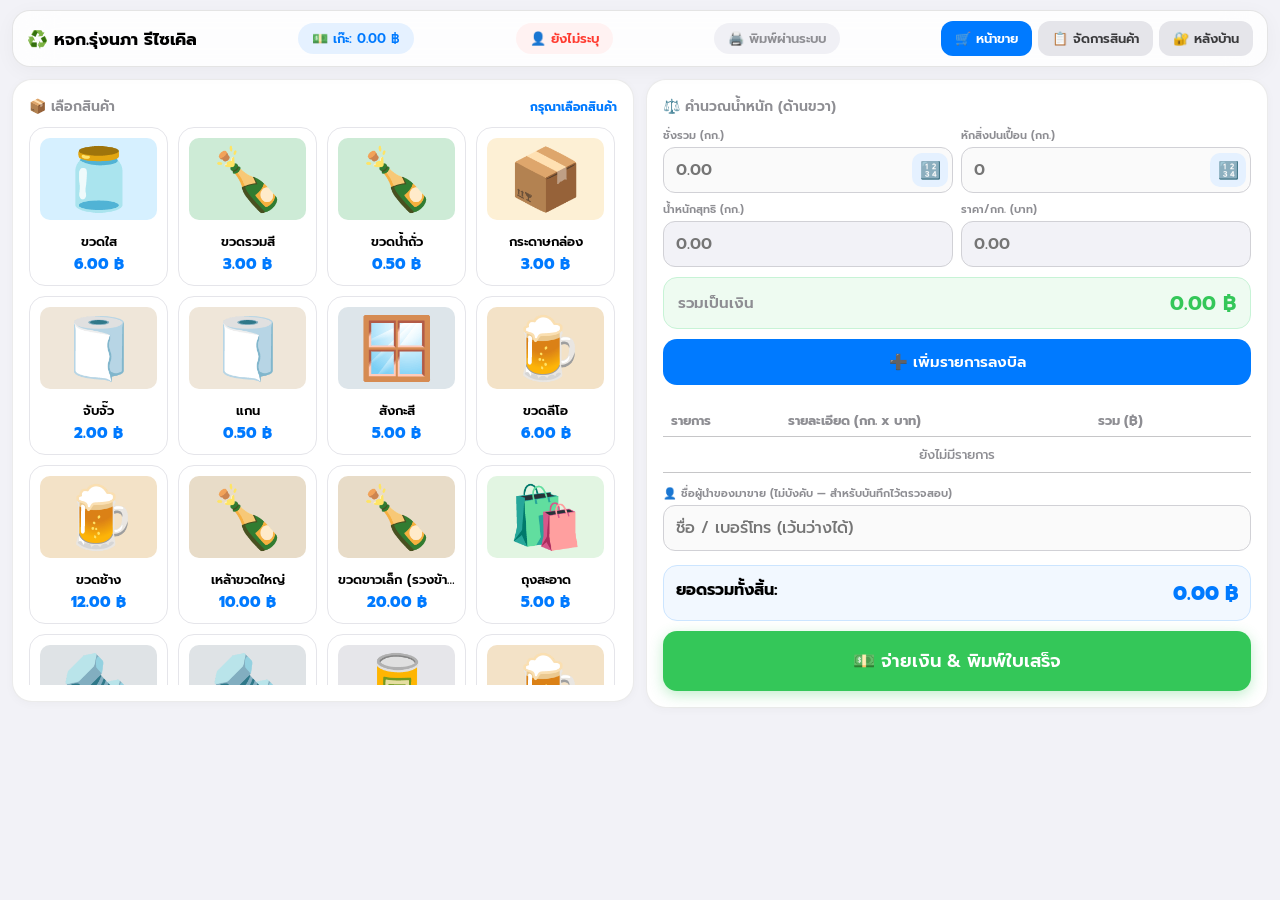
<file: index.html>
<!DOCTYPE html>
<html lang="th">
<head>
    <meta charset="UTF-8">
    <meta name="viewport" content="width=device-width, initial-scale=1.0, maximum-scale=1.0, user-scalable=no, viewport-fit=cover">
    <meta name="apple-mobile-web-app-capable" content="yes">
    <meta name="apple-mobile-web-app-status-bar-style" content="black-translucent">
    <title>POS หจก.รุ่งนภา รีไซเคิล (Full Production & Fix Connection)</title>

    <!-- jsPDF โหลดแบบ on-demand ตอนกดปุ่ม PDF เท่านั้น (ไม่ถ่วงเวลาเปิดหน้าแรก) -->

    <style>
        @import url('https://fonts.googleapis.com/css2?family=Prompt:wght@400;600;700&display=swap');

        :root {
            --apple-blue: #007aff;
            --apple-green: #34c759;
            --apple-red: #ff3b30;
            --apple-orange: #ff9500;
            --apple-bg: #f2f2f7;
            --apple-card: #ffffff;
            --apple-text: #000000;
            --apple-subtext: #8e8e93;
            --apple-border: #c6c6c8;
            --sat: env(safe-area-inset-top);
            --sab: env(safe-area-inset-bottom);
        }

        * {
            box-sizing: border-box;
            font-family: -apple-system, 'SF Pro Display', 'Prompt', sans-serif;
            -webkit-tap-highlight-color: transparent;
            -webkit-touch-callout: none;
        }

        body {
            background-color: var(--apple-bg);
            color: var(--apple-text);
            margin: 0;
            padding: calc(var(--sat) + 10px) 12px 12px 12px;
            font-size: 15px;
        }

        .app-container { max-width: 1280px; margin: 0 auto; }

        .top-bar {
            display: flex; justify-content: space-between; align-items: center;
            background: rgba(255, 255, 255, 0.85); backdrop-filter: blur(20px);
            -webkit-backdrop-filter: blur(20px);
            padding: 10px 14px; border-radius: 18px; flex-wrap: wrap; gap: 8px;
            box-shadow: 0 4px 20px rgba(0,0,0,0.04); border: 0.5px solid rgba(0,0,0,0.1); margin-bottom: 12px;
        }
        .brand { font-size: 17px; font-weight: 700; display: flex; align-items: center; gap: 6px; }
        .cash-badge { background: #e5f1ff; color: var(--apple-blue); padding: 6px 14px; border-radius: 20px; font-weight: 600; font-size: 13px; }

        .nav-actions { display: flex; gap: 6px; }
        .btn-tab { border: none; padding: 8px 14px; border-radius: 12px; font-weight: 600; cursor: pointer; background: #e5e5ea; color: #3a3a3c; font-size: 13px; transition: all 0.2s; }
        .btn-tab.active { background: var(--apple-blue); color: white; }

        .pos-layout { display: grid; grid-template-columns: 1fr 1fr; gap: 12px; align-items: start; }
        @media (max-width: 850px) { .pos-layout { grid-template-columns: 1fr; } }

        .panel {
            background: var(--apple-card); border-radius: 20px;
            border: 0.5px solid rgba(0,0,0,0.08); padding: 16px;
            box-shadow: 0 2px 10px rgba(0,0,0,0.03); margin-bottom: 12px;
        }
        .panel-title { font-size: 14px; font-weight: 600; color: var(--apple-subtext); margin-bottom: 10px; display: flex; justify-content: space-between; align-items: center; }

        .product-grid {
            display: grid; grid-template-columns: repeat(auto-fill, minmax(128px, 1fr)); gap: 10px;
            max-height: 62vh; overflow-y: auto; -webkit-overflow-scrolling: touch; padding-right: 2px;
        }
        .prod-card {
            background: #fff; border: 1.5px solid #e5e5ea; border-radius: 16px; padding: 10px;
            text-align: center; cursor: pointer; transition: transform 0.15s ease, border-color 0.15s ease;
        }
        .prod-card:active { transform: scale(0.96); }
        .prod-card.selected { border-color: var(--apple-blue); background: #f2f8ff; box-shadow: 0 4px 12px rgba(0, 122, 255, 0.15); }
        .prod-img { width: 100%; height: 82px; object-fit: cover; border-radius: 10px; margin-bottom: 6px; pointer-events: none; }
        .prod-name { font-size: 13px; font-weight: 600; white-space: nowrap; overflow: hidden; text-overflow: ellipsis; pointer-events: none; }
        .prod-price { font-size: 15px; font-weight: 800; color: var(--apple-blue); pointer-events: none; margin-top: 2px; }

        .input-group { display: grid; grid-template-columns: 1fr 1fr; gap: 8px; margin-bottom: 8px; }
        .field { display: flex; flex-direction: column; gap: 3px; }
        .field label { font-size: 11px; font-weight: 600; color: var(--apple-subtext); }
        .field input {
            padding: 10px 12px; border: 1px solid #d1d1d6; border-radius: 12px; font-size: 16px;
            font-weight: 600; outline: none; background: #fafafa; -webkit-appearance: none;
        }
        .field input:focus { border-color: var(--apple-blue); background: #fff; }
        .field input[readonly] { background: #f2f2f7; color: #8e8e93; }

        .subtotal-box {
            background: #eefbf1; border: 1px solid #c7f3d6; padding: 10px 14px; border-radius: 14px;
            display: flex; justify-content: space-between; align-items: center; margin: 10px 0;
        }
        .subtotal-val { font-size: 20px; font-weight: 700; color: var(--apple-green); }

        .btn { border: none; padding: 12px; border-radius: 14px; font-size: 15px; font-weight: 600; cursor: pointer; width: 100%; transition: opacity 0.2s; }
        .btn:active { opacity: 0.7; }
        .btn-add { background: var(--apple-blue); color: white; }
        .btn-update { background: var(--apple-orange); color: white; }
        .btn-pay { background: var(--apple-green); color: white; font-size: 18px; padding: 16px; margin-top: 10px; box-shadow: 0 4px 14px rgba(52,199,89,0.3); }

        .cart-table { width: 100%; border-collapse: collapse; margin-top: 8px; font-size: 13px; }
        .cart-table th { text-align: left; padding: 6px 8px; color: var(--apple-subtext); border-bottom: 0.5px solid var(--apple-border); }
        .cart-table td { padding: 8px; border-bottom: 0.5px solid var(--apple-border); font-weight: 500; }
        .text-right { text-align: right; }

        .print-option-box {
            display: flex; align-items: center; gap: 8px; margin-top: 10px; padding: 8px 12px;
            background: #f2f2f7; border-radius: 10px; font-size: 13px; font-weight: 600; color: #3a3a3c;
        }
        .print-option-box input[type="checkbox"] { width: 18px; height: 18px; accent-color: var(--apple-blue); cursor: pointer; }

        .modal { display: none; position: fixed; top: 0; right: 0; bottom: 0; left: 0; background: rgba(0, 0, 0, 0.3); backdrop-filter: blur(5px); -webkit-backdrop-filter: blur(5px); justify-content: center; align-items: center; z-index: 1000; }
        .modal-box { background: white; padding: 22px; border-radius: 24px; width: 90%; max-width: 420px; }

        /* ---- แป้นตัวเลขแบบป๊อบอัพ ---- */
        #numpadModal { z-index: 2000; align-items: flex-end; }
        @media (min-width: 700px) { #numpadModal { align-items: center; } }
        .numpad-box {
            background: #fff; border-radius: 24px 24px 0 0; padding: 18px 16px calc(18px + var(--sab)) 16px;
            width: 100%; max-width: 440px;
        }
        @media (min-width: 700px) { .numpad-box { border-radius: 24px; } }
        .numpad-display {
            background: #f2f2f7; border-radius: 16px; padding: 14px 18px; margin-bottom: 14px;
            text-align: right; font-size: 34px; font-weight: 700; min-height: 62px;
            overflow: hidden; text-overflow: ellipsis; white-space: nowrap;
        }
        .numpad-label { font-size: 13px; font-weight: 600; color: var(--apple-subtext); margin-bottom: 6px; }
        .numpad-grid { display: grid; grid-template-columns: repeat(3, 1fr); gap: 10px; }
        .numpad-key {
            border: none; background: #f2f2f7; border-radius: 16px; padding: 18px 0;
            font-size: 26px; font-weight: 600; cursor: pointer; transition: transform 0.1s, background 0.15s;
        }
        .numpad-key:active { transform: scale(0.94); background: #e0e0e5; }
        .numpad-key.wide { grid-column: span 2; }
        .numpad-key.act { background: #ffe5e2; color: var(--apple-red); font-size: 20px; }
        .numpad-key.ok { background: var(--apple-green); color: #fff; font-size: 20px; }
        .numpad-quick { display: flex; gap: 8px; margin-bottom: 12px; flex-wrap: wrap; }
        .numpad-quick button {
            flex: 1; min-width: 62px; border: none; background: #e5f1ff; color: var(--apple-blue);
            border-radius: 12px; padding: 10px 0; font-size: 14px; font-weight: 700; cursor: pointer;
        }
        .numpad-quick button:active { opacity: 0.6; }

        /* ช่องกรอกที่มีปุ่มเรียกแป้นตัวเลขอยู่ด้านขวา */
        .numpad-wrap { position: relative; display: block; width: 100%; }
        .numpad-wrap input { width: 100%; padding-right: 46px !important; }
        .numpad-open-btn {
            position: absolute; right: 5px; top: 50%; transform: translateY(-50%);
            border: none; background: #e5f1ff; border-radius: 10px;
            width: 36px; height: 34px; font-size: 17px; cursor: pointer; line-height: 1;
            display: flex; align-items: center; justify-content: center; padding: 0;
        }
        .numpad-open-btn:active { background: #cce0ff; transform: translateY(-50%) scale(0.93); }

        @media print {
            @page { margin: 0; size: 58mm auto; }
            body * { visibility: hidden; }
            #receiptArea, #receiptArea * { visibility: visible; }
            #receiptArea {
                position: absolute; left: 0; top: 0; width: 58mm; max-width: 58mm;
                padding: 4px 6px; font-family: 'Prompt', monospace, sans-serif !important;
                color: #000 !important; display: block !important; font-size: 10px;
            }
        }

        /* ============================================================
           ชุดความเข้ากันได้สำหรับ iOS 12 / Safari 12 (เช่น iPad Air 1)
           Safari 12 รองรับ gap เฉพาะใน grid ไม่รองรับใน flexbox
           จึงใช้ margin แทนเมื่อตรวจพบว่าไม่รองรับ (คลาส no-flex-gap ใส่โดย JS)
           ============================================================ */
        .no-flex-gap .brand > * { margin-right: 6px; }
        .no-flex-gap .brand > *:last-child { margin-right: 0; }
        .no-flex-gap .nav-actions > * { margin-right: 6px; }
        .no-flex-gap .nav-actions > *:last-child { margin-right: 0; }
        .no-flex-gap .field > * { margin-bottom: 3px; }
        .no-flex-gap .field > *:last-child { margin-bottom: 0; }
        .no-flex-gap .print-option-box > * { margin-right: 8px; }
        .no-flex-gap .print-option-box > *:last-child { margin-right: 0; }
        .no-flex-gap .numpad-quick > * { margin-right: 8px; margin-bottom: 8px; }
        .no-flex-gap .numpad-quick > *:last-child { margin-right: 0; }
        .no-flex-gap .flexgap6 > * { margin-right: 6px; margin-bottom: 6px; }
        .no-flex-gap .flexgap8 > * { margin-right: 8px; margin-bottom: 8px; }
        .no-flex-gap .top-bar > * { margin-right: 8px; margin-bottom: 4px; }
        .no-flex-gap .top-bar > *:last-child { margin-right: 0; }
        /* iOS 12 ไม่รองรับ backdrop-filter บางเวอร์ชัน ใช้พื้นหลังทึบขึ้นแทนเพื่อให้ยังอ่านออก */
        @supports not ((-webkit-backdrop-filter: blur(1px)) or (backdrop-filter: blur(1px))) {
            .modal { background: rgba(0, 0, 0, 0.45); }
            .top-bar { background: rgba(255, 255, 255, 0.97); }
        }

        /* ============================================================
           โหมดหลบแถบจอเสีย (Screen Dead-Band Avoidance)
           iPad Air 4 แนวนอนกว้าง ~22.5 ซม. แต่มีแถบจอเสียช่วง 14–17 ซม.
           จึงแบ่งพื้นที่เป็นซ้าย/ขวา แล้วเว้นแถบตรงกลางให้ว่างสนิท
           ค่าทั้งหมดปรับได้จากหน้าตั้งค่า (เก็บใน --scr-w / --band-a / --band-b)
           ============================================================ */
        :root {
            --scr-w: 22.5;   /* ความกว้างจอทั้งหมด (ซม.) */
            --band-a: 14;    /* แถบเสียเริ่มที่ (ซม.) */
            --band-b: 17;    /* แถบเสียจบที่ (ซม.) */
        }
        /* สัดส่วนที่คำนวณจากค่าด้านบน */
        .avoid-band {
            --left-pct:  calc(var(--band-a) / var(--scr-w) * 100%);
            --band-pct:  calc((var(--band-b) - var(--band-a)) / var(--scr-w) * 100%);
            --right-pct: calc((var(--scr-w) - var(--band-b)) / var(--scr-w) * 100%);
        }

        /* หน้าขาย: สินค้าอยู่ซ้าย · เว้นแถบกลาง · เครื่องคิดเลขอยู่ขวา */
        .avoid-band .pos-layout {
            display: grid;
            grid-template-columns: var(--left-pct) var(--band-pct) var(--right-pct);
            gap: 0;
        }
        .avoid-band .pos-layout > *:nth-child(1) { grid-column: 1; padding-right: 10px; }
        .avoid-band .pos-layout > *:nth-child(2) { grid-column: 3; }
        /* ตัวคั่นแถบจอเสีย — ปล่อยว่างสนิท ไม่วางอะไรทับ */
        .avoid-band .pos-layout::after {
            content: ''; grid-column: 2; grid-row: 1;
        }

        /* ฝั่งขวาแคบ (~288px) จึงบีบช่องกรอกเป็นคอลัมน์เดียว ไม่ให้ตัวหนังสือล้น */
        .avoid-band .input-group { grid-template-columns: 1fr; }
        .avoid-band .product-grid { grid-template-columns: repeat(auto-fill, minmax(115px, 1fr)); }

        /* แถบบน + แผงเต็มความกว้าง (จัดการสินค้า/หลังบ้าน) ให้อยู่ในฝั่งซ้ายทั้งหมด
           ไม่ให้เนื้อหาล้ำเข้าไปในแถบจอเสีย */
        .avoid-band .top-bar,
        .avoid-band #productsSection,
        .avoid-band #managerSection { width: var(--left-pct); }

        /* ป๊อบอัพทุกชนิด: จัดกึ่งกลางเฉพาะภายในฝั่งซ้าย ไม่ให้ทับแถบเสีย */
        .avoid-band .modal { padding-right: calc(var(--band-pct) + var(--right-pct)); }
        .avoid-band #numpadModal .numpad-box { max-width: 400px; }

        /* แจ้งเตือนเมื่อถือแนวตั้ง — โหมดนี้ออกแบบมาสำหรับแนวนอน */
        #rotateHint {
            display: none; position: fixed; top: 0; right: 0; bottom: 0; left: 0;
            background: rgba(0,0,0,0.88); color: #fff; z-index: 3000;
            align-items: center; justify-content: center; text-align: center;
            font-size: 19px; font-weight: 600; padding: 40px; line-height: 1.7;
        }
        .avoid-band #rotateHint.show { display: flex; }
    </style>
</head>
<body>

<div id="rotateHint">
    <div>
        📱➡️💻<br><br>
        กรุณาหมุนเครื่องเป็น<b>แนวนอน</b><br>
        <span style="font-size:15px; font-weight:400; opacity:0.85;">โหมดหลบแถบจอเสียออกแบบมาสำหรับแนวนอนเท่านั้น</span>
    </div>
</div>

<div class="app-container">
    <div class="top-bar">
        <div class="brand">♻️ หจก.รุ่งนภา รีไซเคิล</div>
        <div class="cash-badge">💵 เก๊ะ: <span id="cashInDrawer">0.00</span> ฿</div>
        <div class="cash-badge" id="staffBadge" style="background:#f0f0f5; color:#3a3a3c; cursor:pointer;" onclick="promptStaffName()">👤 <span id="staffNameText">ยังไม่ระบุ</span></div>
        <div class="cash-badge" id="printerBadge" style="background:#f0f0f5; color:#8e8e93; cursor:pointer;" onclick="connectPrinterPersistent()">🖨️ <span id="printerStatusText">ยังไม่เชื่อม</span></div>
        <div class="nav-actions">
            <button class="btn-tab active" id="btnTabPos" onclick="switchTab('pos')">🛒 หน้าขาย</button>
            <button class="btn-tab" id="btnTabProducts" onclick="switchTab('products')">📋 จัดการสินค้า</button>
            <button class="btn-tab" id="btnTabManager" onclick="authManager()">🔐 หลังบ้าน</button>
        </div>
    </div>

    <!-- Layout หน้าหลัก (POS) — เหลือแค่ 2 ส่วน: เลือกสินค้า + คำนวณน้ำหนัก -->
    <div id="posSection" class="pos-layout">
        <div>
            <div class="panel">
                <div class="panel-title">
                    <span>📦 เลือกสินค้า</span>
                    <span style="font-size: 12px; color: var(--apple-blue); font-weight: 700;" id="selectedProdNameText">กรุณาเลือกสินค้า</span>
                </div>
                <div class="product-grid" id="productGrid"></div>
            </div>
        </div>

        <!-- ฝั่งขวา: เครื่องคิดเลข/ใส่น้ำหนัก -->
        <div class="panel">
            <div class="panel-title">⚖️ คำนวณน้ำหนัก (ด้านขวา)</div>

            <div class="input-group">
                <div class="field">
                    <label>ชั่งรวม (กก.)</label>
                    <input type="number" id="grossWeight" placeholder="0.00" step="any" inputmode="decimal" oninput="calcNet()" onblur="resetIOSScroll()">
                </div>
                <div class="field">
                    <label>หักสิ่งปนเปื้อน (กก.)</label>
                    <input type="number" id="deductWeight" placeholder="0" step="any" inputmode="decimal" oninput="calcNet()" onblur="resetIOSScroll()">
                </div>
            </div>

            <div class="input-group">
                <div class="field">
                    <label>น้ำหนักสุทธิ (กก.)</label>
                    <input type="number" id="netWeight" placeholder="0.00" readonly>
                </div>
                <div class="field">
                    <label>ราคา/กก. (บาท)</label>
                    <input type="number" id="unitPrice" placeholder="0.00" readonly>
                </div>
            </div>

            <div class="subtotal-box">
                <span style="font-weight: 600; color: var(--apple-subtext);">รวมเป็นเงิน</span>
                <span class="subtotal-val" id="subtotalText">0.00 ฿</span>
            </div>

            <button class="btn btn-add" type="button" onclick="triggerHaptic(); addToCart();">➕ เพิ่มรายการลงบิล</button>

            <div style="margin-top: 12px; max-height: 160px; overflow-y: auto; -webkit-overflow-scrolling: touch;">
                <table class="cart-table">
                    <thead>
                        <tr><th>รายการ</th><th class="text-right">รายละเอียด (กก. x บาท)</th><th class="text-right">รวม (฿)</th><th></th></tr>
                    </thead>
                    <tbody id="cartTable">
                        <tr><td colspan="4" style="text-align:center; color:#8e8e93;">ยังไม่มีรายการ</td></tr>
                    </tbody>
                </table>
            </div>

            <div class="field" style="margin-top:12px;">
                <label>👤 ชื่อผู้นำของมาขาย (ไม่บังคับ — สำหรับบันทึกไว้ตรวจสอบ)</label>
                <input type="text" id="sellerName" placeholder="ชื่อ / เบอร์โทร (เว้นว่างได้)" style="font-weight:500;">
            </div>

            <div style="display:flex; justify-content:space-between; margin-top:14px; padding:12px; background:#f2f8ff; border-radius:14px; border:1px solid #cce5ff;">
                <span style="font-weight:700; font-size:16px;">ยอดรวมทั้งสิ้น:</span>
                <span id="grandTotal" style="color:var(--apple-blue); font-weight:800; font-size:20px;">0.00 ฿</span>
            </div>

            <button class="btn btn-pay" type="button" onclick="triggerHaptic(); processPayment();">💵 จ่ายเงิน & พิมพ์ใบเสร็จ</button>
        </div>
    </div>

    <!-- Layout จัดการสินค้า (แท็บแยก ไม่รกหน้าขาย) -->
    <div id="productsSection" style="display: none;" class="panel">
        <div class="panel-title">
            <span>📋 จัดการรายการสินค้า</span>
            <div class="flexgap6" style="display:flex; gap:6px; flex-wrap:wrap;">
                <button class="btn-tab" onclick="importPriceList()">📥 นำเข้ารายการราคา (17 รายการ)</button>
                <button class="btn-tab" style="background:var(--apple-blue); color:#fff;" onclick="openAddProductModal()">➕ เพิ่มสินค้าใหม่</button>
            </div>
        </div>
        <p style="font-size:12px; color:var(--apple-subtext); margin-top:-4px;">แตะ "แก้ไข" เพื่อเปลี่ยนชื่อ ราคา หรือรูปภาพ · ราคาที่แก้จะมีผลกับบิลถัดไปทันที</p>
        <div style="max-height: 60vh; overflow-y: auto; -webkit-overflow-scrolling: touch;">
            <table class="cart-table">
                <thead><tr><th>รูป</th><th>ชื่อสินค้า</th><th class="text-right">ราคา/กก.</th><th></th></tr></thead>
                <tbody id="managerProductTable"></tbody>
            </table>
        </div>
    </div>

    <!-- Layout หลังบ้านผู้จัดการ -->
    <div id="managerSection" style="display: none;" class="panel">
        <div class="panel-title">
            <span>⚙️ สรุปรายงาน & ตั้งค่างบเก๊ะ (เฉพาะผู้จัดการ)</span>
            <div class="flexgap6" style="display:flex; gap:6px; flex-wrap:wrap;">
                <button class="btn-tab" style="background:var(--apple-green); color:#fff;" onclick="openCloseoutModal()">🔒 ปิดยอดประจำวัน</button>
                <button class="btn-tab" onclick="openDenomModal()">🧮 นับเงินตั้งแก๊ะ</button>
                <button class="btn-tab" onclick="exportBackup()">💾 สำรองข้อมูล</button>
                <button class="btn-tab" onclick="document.getElementById('importFile').click()">📥 กู้คืน</button>
                <input type="file" id="importFile" accept=".json" style="display:none;" onchange="importBackup(this)">
                <button class="btn-tab" onclick="openConfigModal()">⚙️ ตั้งค่าอื่นๆ</button>
            </div>
        </div>

        <!-- ค้นหาบิลด้วยเลขที่ตั๋ว ใช้ตอนลูกค้าถือใบเสร็จมาถาม -->
        <div class="flexgap8" style="display:flex; gap:8px; margin-bottom:12px;">
            <input type="text" id="searchTicket" placeholder="🔍 ค้นหาเลขที่ตั๋ว / ชื่อผู้ขาย / ชื่อสินค้า"
                   style="flex:1; padding:10px 14px; border:1px solid #d1d1d6; border-radius:12px; font-size:15px; outline:none; background:#fafafa;"
                   oninput="searchBills(this.value)">
            <button class="btn-tab" onclick="document.getElementById('searchTicket').value=''; searchBills('');">✕ ล้าง</button>
        </div>

        <div class="flexgap6" style="display: flex; gap: 6px; margin-bottom: 12px; flex-wrap: wrap;">
            <button class="btn-tab active" id="btnRepDaily" onclick="loadReport('daily')">📅 สรุปรายวัน</button>
            <button class="btn-tab" id="btnRepMonthly" onclick="loadReport('monthly')">📅 สรุปรายเดือน</button>
            <button class="btn-tab" id="btnRepProduct" onclick="loadReport('product')">📦 สรุปแยกสินค้า</button>
            <button class="btn-tab" id="btnRepAll" onclick="loadReport('all')">📋 รายการทั้งหมด</button>
        </div>
        <div id="reportResult" style="background:#f2f2f7; padding:14px; border-radius:14px; min-height:100px;">
            <p style="text-align: center; color: var(--apple-subtext);">กดเลือกเมนูด้านบนเพื่อเรียกดูรายงานสรุปยอด</p>
        </div>
        <div id="reportSendLineBox" class="flexgap8" style="display:none; margin-top:10px; gap:8px; flex-wrap:wrap;">
            <button class="btn btn-add" id="btnSendReportLine" type="button" style="flex:1; min-width:160px;">📤 ส่งข้อความไป LINE</button>
            <button class="btn" id="btnDownloadPdf" type="button" style="flex:1; min-width:160px; background:var(--apple-orange); color:#fff;">📄 บันทึก/แชร์ PDF</button>
            <button class="btn" id="btnSendPdfLine" type="button" style="flex:1; min-width:160px; background:#5856d6; color:#fff;">📎 ส่ง PDF ไป LINE</button>
        </div>
    </div>
</div>

<!-- โครงสร้างใบเสร็จพิมพ์เบราว์เซอร์ปกติ (ใช้เมื่อไม่มี Web Bluetooth เช่น iOS) -->
<div id="receiptArea" style="display:none;">
    <div style="text-align: center;">
        <h3 style="margin: 0 0 4px 0; font-size: 16px; font-weight: bold;">ใบรับสินค้า</h3>
        <p style="margin: 0 0 8px 0; font-size: 12px; font-weight: bold;" id="receiptTicketNo"></p>
    </div>

    <div style="font-size: 11px; margin-bottom: 5px;" id="receiptDate"></div>
    <div style="border-top: 1px dashed #000; margin: 4px 0;"></div>

    <table style="width: 100%; font-size: 11px; border-collapse: collapse;">
        <thead>
            <tr>
                <th style="text-align: left;">น้ำหนัก</th>
                <th style="text-align: center;">ราคา</th>
                <th style="text-align: right;">ยอดรวม</th>
            </tr>
        </thead>
        <tbody id="receiptTableBody"></tbody>
    </table>

    <div style="border-top: 1px dashed #000; margin: 6px 0;"></div>
    <div style="display: flex; justify-content: space-between; font-weight: bold; font-size: 14px; padding: 4px 0;">
        <span>รวมทั้งสิ้น:</span>
        <span id="receiptTotal">0.00 บาท</span>
    </div>
    <div style="border-top: 1px dashed #000; margin: 6px 0;"></div>
    <p style="text-align: center; font-size: 10px; margin-top: 10px; margin-bottom: 0;">ขอบคุณที่ใช้บริการ</p>
</div>

<!-- Modal ปิดยอดประจำวัน — เทียบเงินที่ระบบคำนวณกับเงินที่นับได้จริง -->
<div class="modal" id="closeoutModal">
    <div class="modal-box" style="max-width:420px;">
        <h3 style="margin-top:0;">🔒 ปิดยอดประจำวัน</h3>
        <div id="closeoutSummary" style="background:#f2f2f7; border-radius:14px; padding:14px; margin-bottom:12px; font-size:14px;"></div>

        <div class="field" style="margin-bottom:10px;">
            <label>💵 นับเงินในเก๊ะได้จริง (บาท)</label>
            <input type="number" id="closeoutCounted" placeholder="0.00" step="any" inputmode="decimal">
        </div>
        <button class="btn-tab" style="width:100%; margin-bottom:12px;" onclick="closeCloseoutModal(); openDenomModal();">🧮 เปิดเครื่องนับเงินแยกชนิดธนบัตร</button>

        <div id="closeoutDiff" style="border-radius:14px; padding:14px; margin-bottom:12px; text-align:center; font-weight:700; display:none;"></div>

        <button class="btn btn-add" onclick="confirmCloseout()">✅ ยืนยันปิดยอด & บันทึก</button>
        <button class="btn" style="background:#e5e5ea; color:#3a3a3c; margin-top:6px;" onclick="closeCloseoutModal()">ยกเลิก</button>
    </div>
</div>

<!-- ป๊อบอัพแป้นตัวเลข ใช้แทนคีย์บอร์ดระบบ กดง่าย ปุ่มใหญ่ ไม่กดผิด -->
<div class="modal" id="numpadModal">
    <div class="numpad-box">
        <div class="numpad-label" id="numpadLabel">กรอกตัวเลข</div>
        <div class="numpad-display" id="numpadDisplay">0</div>
        <div class="numpad-quick" id="numpadQuick"></div>
        <div class="numpad-grid">
            <button class="numpad-key" type="button" data-k="7">7</button>
            <button class="numpad-key" type="button" data-k="8">8</button>
            <button class="numpad-key" type="button" data-k="9">9</button>
            <button class="numpad-key" type="button" data-k="4">4</button>
            <button class="numpad-key" type="button" data-k="5">5</button>
            <button class="numpad-key" type="button" data-k="6">6</button>
            <button class="numpad-key" type="button" data-k="1">1</button>
            <button class="numpad-key" type="button" data-k="2">2</button>
            <button class="numpad-key" type="button" data-k="3">3</button>
            <button class="numpad-key" type="button" data-k=".">.</button>
            <button class="numpad-key" type="button" data-k="0">0</button>
            <button class="numpad-key act" type="button" data-k="del">⌫ ลบ</button>
            <button class="numpad-key act" type="button" data-k="clear">ล้าง</button>
            <button class="numpad-key ok wide" type="button" data-k="ok">✓ ตกลง</button>
        </div>
    </div>
</div>

<!-- Modal ตั้งค่า -->
<div class="modal" id="configModal">
    <div class="modal-box">
        <h3 style="margin-top:0;">⚙️ ตั้งค่าแจ้งเตือน & เกณฑ์</h3>
        <div class="field" style="margin-bottom:8px;"><label>ปรับยอดเงินสดปัจจุบันด้วยมือ (บาท)</label><input type="number" id="cfgCash" step="any" inputmode="decimal"></div>
        <div class="field" style="margin-bottom:8px;"><label>เตือนเงินในเก๊ะต่ำกว่า (บาท)</label><input type="number" id="cfgLow" step="any" inputmode="decimal"></div>
        <div class="field" style="margin-bottom:8px;"><label>เตือนบิลใหญ่เกินกว่า (บาท)</label><input type="number" id="cfgLarge" step="any" inputmode="decimal"></div>
        <div class="field" style="margin-bottom:8px;"><label>LINE Webhook URL (Make.com)</label><input type="text" id="cfgWebhook"></div>
        <div class="print-option-box" style="margin-top:0; margin-bottom:8px;">
            <input type="checkbox" id="cfgNotifyEverySale">
            <label for="cfgNotifyEverySale">🔔 แจ้งเตือนทุกบิลที่ขาย (ไม่ใช่แค่บิลใหญ่/เงินใกล้หมด)</label>
        </div>
        <div class="print-option-box" style="margin-top:0; margin-bottom:8px;">
            <input type="checkbox" id="cfgTightLines" checked>
            <label for="cfgTightLines">🖨️ บีบบรรทัดให้ชิด (ประหยัดกระดาษ ~20%)</label>
        </div>

        <div class="print-option-box" style="margin-top:0; margin-bottom:8px;">
            <input type="checkbox" id="cfgAvoidBand">
            <label for="cfgAvoidBand">📱 โหมดหลบแถบจอเสีย (สำหรับจอที่มีบริเวณใช้ไม่ได้)</label>
        </div>
        <div id="bandSettings" style="display:none; background:#f2f2f7; border-radius:12px; padding:12px; margin-bottom:15px;">
            <p style="font-size:12px; color:var(--apple-subtext); margin:0 0 10px 0;">วัดจากขอบซ้ายของจอตอนถือแนวนอน (หน่วย: เซนติเมตร)</p>
            <div class="field" style="margin-bottom:8px;"><label>ความกว้างจอทั้งหมด</label><input type="number" id="cfgScrW" step="0.1" inputmode="decimal" placeholder="22.5"></div>
            <div class="field" style="margin-bottom:8px;"><label>แถบเสียเริ่มที่</label><input type="number" id="cfgBandA" step="0.1" inputmode="decimal" placeholder="14"></div>
            <div class="field" style="margin-bottom:0;"><label>แถบเสียจบที่</label><input type="number" id="cfgBandB" step="0.1" inputmode="decimal" placeholder="17"></div>
        </div>
        <button class="btn btn-add" onclick="saveConfig()">บันทึกการตั้งค่า</button>
        <button class="btn" style="background:#e5e5ea; color:#3a3a3c; margin-top:6px;" onclick="closeModal()">ยกเลิก</button>
    </div>
</div>

<!-- Modal นับเงินตั้งแก๊ะ แยกตามชนิดธนบัตร/เหรียญ -->
<div class="modal" id="denomModal">
    <div class="modal-box" style="max-width:380px;">
        <h3 style="margin-top:0;">🧮 นับเงินตั้งแก๊ะ</h3>
        <p style="font-size:12px; color:var(--apple-subtext); margin-top:-8px;">กรอกจำนวน "ใบ/เหรียญ" ของแต่ละชนิด ระบบคำนวณยอดรวมให้อัตโนมัติ ยอดนี้จะใช้เป็นเงินตั้งแก๊ะของวันถัดไปด้วย</p>
        <div id="denomInputs" style="display:grid; grid-template-columns: 1fr 1fr; gap:8px; margin-bottom:12px;"></div>
        <div class="subtotal-box">
            <span style="font-weight:600; color:var(--apple-subtext);">ยอดรวมทั้งหมด</span>
            <span class="subtotal-val" id="denomTotalText">0.00 ฿</span>
        </div>
        <button class="btn btn-add" onclick="saveDenomCount()">บันทึกเป็นยอดเงินตั้งแก๊ะ</button>
        <button class="btn" style="background:#e5e5ea; color:#3a3a3c; margin-top:6px;" onclick="closeDenomModal()">ยกเลิก</button>
    </div>
</div>

<!-- Modal เพิ่ม/แก้ไขสินค้า -->
<div class="modal" id="productModal">
    <div class="modal-box">
        <h3 style="margin-top:0;" id="productModalTitle">🏷️ เพิ่มสินค้าใหม่</h3>
        <input type="hidden" id="editingProdId" value="">
        <div class="field" style="margin-bottom:8px;"><label>ชื่อสินค้า</label><input type="text" id="newProdName" placeholder="เช่น กระดาษลัง"></div>
        <div class="field" style="margin-bottom:8px;"><label>ราคาซื้อ/กก. (บาท)</label><input type="number" id="newProdPrice" placeholder="0.00" step="any" inputmode="decimal"></div>
        <div class="field" style="margin-bottom:15px;">
            <label>รูปสินค้า</label>
            <div style="display:flex; align-items:center; margin-top:4px;" class="flexgap8">
                <img id="prodImgPreview" style="width:64px; height:64px; object-fit:cover; border-radius:12px; border:1px solid #d1d1d6; background:#f2f2f7; flex-shrink:0;">
                <div style="flex:1;">
                    <button type="button" class="btn-tab" style="width:100%; margin-bottom:6px;" onclick="document.getElementById('prodPhotoInput').click()">📷 ถ่ายรูป / เลือกจากเครื่อง</button>
                    <button type="button" class="btn-tab" style="width:100%;" onclick="toggleIconPicker()">🎨 เลือกไอคอนสำเร็จรูป</button>
                </div>
            </div>
            <input type="file" id="prodPhotoInput" accept="image/*" style="display:none;" onchange="handleProductPhoto(this)">
            <div id="iconPicker" style="display:none; margin-top:8px; padding:8px; background:#f2f2f7; border-radius:12px; max-height:150px; overflow-y:auto;"></div>
            <input type="hidden" id="newProdImg">
        </div>
        <button class="btn btn-add" id="saveProdBtn" type="button" onclick="saveProduct()">บันทึก</button>
        <button class="btn" style="background:#e5e5ea; color:#3a3a3c; margin-top:6px;" onclick="closeProductModal()">ยกเลิก</button>
    </div>
</div>

<script>
    const STORAGE_KEYS = {
        products: 'rungnapa_products',
        drawerConfig: 'rungnapa_drawer_config',
        salesHistory: 'rungnapa_sales_history',
        ticketCounter: 'rungnapa_ticket_counter',
        closeouts: 'rungnapa_closeouts'
    };
    // เก็บข้อมูลการขายไว้ "เดือนปัจจุบัน + เดือนก่อนหน้า" เท่านั้น พอครบเดือนก่อนหน้าจะถูกลบทิ้งอัตโนมัติ
    // (เปลี่ยนจากเดิมที่นับเป็นจำนวนวันคงที่ มาเป็นตามรอบเดือนปฏิทินจริง ตามที่ขอ)
    const RETENTION_MONTHS_BACK = 1;

    let currentProduct = null;
    let cart = [];
    window.productList = [];
    window.posConfig = {};

    function escapeHtml(str) {
        return String(str)
            .replace(/&/g, "&amp;")
            .replace(/</g, "&lt;")
            .replace(/>/g, "&gt;")
            .replace(/"/g, "&quot;")
            .replace(/'/g, "&#039;");
    }

    function getLocalDateString(d = new Date()) {
        const y = d.getFullYear();
        const m = String(d.getMonth() + 1).padStart(2, '0');
        const day = String(d.getDate()).padStart(2, '0');
        return `${y}-${m}-${day}`;
    }
    function getLocalMonthString(d = new Date()) {
        return getLocalDateString(d).substring(0, 7);
    }

    function makeIcon(bg, emoji) {
        var svg = '<svg xmlns="http://www.w3.org/2000/svg" width="120" height="120">'
            + '<rect width="120" height="120" rx="16" fill="' + bg + '"/>'
            + '<text x="60" y="60" font-size="62" text-anchor="middle" dominant-baseline="central">' + emoji + '</text>'
            + '</svg>';
        return 'data:image/svg+xml;charset=UTF-8,' + encodeURIComponent(svg);
    }

    // เดาไอคอนที่เหมาะกับสินค้าจากชื่อ เพื่อให้แต่ละรายการดูต่างกันตั้งแต่แรก
    // (ผู้ใช้เปลี่ยนเป็นรูปถ่ายจริงได้ทีหลังจากหน้าจัดการสินค้า)
    function iconForProduct(name) {
        var n = name || '';
        if (n.indexOf('ขวดใส') >= 0) return makeIcon('#d6f0ff', '🫙');
        if (n.indexOf('ลีโอ') >= 0 || n.indexOf('ช้าง') >= 0 || n.indexOf('เบียร์') >= 0) return makeIcon('#f3e2c7', '🍺');
        if (n.indexOf('เหล้า') >= 0 || n.indexOf('รวงข้าว') >= 0) return makeIcon('#e8dcc8', '🍾');
        if (n.indexOf('ขวด') >= 0) return makeIcon('#cdebd6', '🍾');
        if (n.indexOf('กระดาษ') >= 0 || n.indexOf('กล่อง') >= 0) return makeIcon('#fdf0d5', '📦');
        if (n.indexOf('อลูมิเนียม') >= 0) return makeIcon('#e8eef5', '🥤');
        if (n.indexOf('กระป๋อง') >= 0) return makeIcon('#e6e6ea', '🥫');
        if (n.indexOf('เหล็ก') >= 0 || n.indexOf('ปี๊บ') >= 0) return makeIcon('#dfe3e6', '🔩');
        if (n.indexOf('สังกะสี') >= 0) return makeIcon('#dde5ea', '🪟');
        if (n.indexOf('ถุง') >= 0) return makeIcon('#e2f5e2', '🛍️');
        if (n.indexOf('ทองแดง') >= 0) return makeIcon('#f7d9c4', '🟠');
        if (n.indexOf('แกน') >= 0 || n.indexOf('จับจั๊ว') >= 0) return makeIcon('#efe6d9', '🧻');
        return makeIcon('#e5e5ea', '♻️');
    }

    // ---------- รายการราคาซื้อจากสมุดหน้าร้าน (17-8-69) ----------
    // ราคาที่ใช้คือช่อง "หน้าร้าน" = ราคาที่ร้านรับซื้อ
    // ทุกรายการแก้ไขได้จากแท็บจัดการสินค้า (แตะปุ่ม ✏️ แก้ไข)
    const PRICE_LIST_2569 = [
        { name: 'ขวดใส',                  price: 6 },
        { name: 'ขวดรวมสี',                price: 3 },
        { name: 'ขวดน้ำถั่ว',              price: 0.50 },
        { name: 'กระดาษกล่อง',             price: 3 },
        { name: 'จับจั๊ว',                 price: 2 },
        { name: 'แกน',                     price: 0.50 },
        { name: 'สังกะสี',                 price: 5 },
        { name: 'ขวดลีโอ',                 price: 6 },
        { name: 'ขวดช้าง',                 price: 12 },
        { name: 'เหล้าขวดใหญ่',            price: 10 },
        { name: 'ขวดขาวเล็ก (รวงข้าว)',    price: 20 },
        { name: 'ถุงสะอาด',                price: 5 },
        { name: 'เหล็กบาง',                price: 6 },
        { name: 'เหล็กหนา',                price: 7 },
        { name: 'กระป๋องกาแฟ',             price: 3 },
        { name: 'กระป๋องเบียร์อลูมิเนียม', price: 50 },
        { name: 'ปี๊บ',                    price: 0 }      // ⚠️ ราคาในสมุดอ่านไม่ออก กรุณากรอกเอง
    ];

    const localSavedProds = localStorage.getItem(STORAGE_KEYS.products);
    if (localSavedProds) {
        try { window.productList = JSON.parse(localSavedProds); } catch(e){}
    } else {
        // เครื่องใหม่ที่ยังไม่เคยใช้ ให้เริ่มด้วยรายการราคาซื้อจากสมุดหน้าร้านเลย
        window.productList = PRICE_LIST_2569.map(function (item, i) {
            return {
                id: "p" + (i + 1),
                name: item.name,
                price: item.price,
                img: iconForProduct(item.name)
            };
        });
        safeSetItem(STORAGE_KEYS.products, JSON.stringify(window.productList));
    }

    function loadDrawerConfig() {
        const saved = localStorage.getItem(STORAGE_KEYS.drawerConfig);
        let cfg = {};
        if (saved) {
            try { cfg = JSON.parse(saved); } catch(e) { cfg = {}; }
        }
        window.posConfig = cfg;
        const cash = parseFloat(cfg.currentCash) || 0;
        document.getElementById('cashInDrawer').innerText = cash.toLocaleString('th-TH', {minimumFractionDigits: 2, maximumFractionDigits: 2});
    }

    function loadSalesHistory() {
        const saved = localStorage.getItem(STORAGE_KEYS.salesHistory);
        if (!saved) return [];
        try { return JSON.parse(saved) || []; } catch(e) { return []; }
    }

    function saveSalesHistory(records) {
        safeSetItem(STORAGE_KEYS.salesHistory, JSON.stringify(records));
    }

    // ลบข้อมูลการขายของเดือนที่ผ่านไปแล้วเกิน RETENTION_MONTHS_BACK เดือนทิ้งอัตโนมัติ
    // เช่น ตอนนี้เดือน 8 จะเก็บของเดือน 7 กับ 8 ไว้ พอขึ้นเดือน 9 ข้อมูลเดือน 7 จะถูกลบทิ้ง
    function purgeOldSales() {
        const records = loadSalesHistory();
        const now = new Date();
        const keepMonths = new Set();
        for (let i = 0; i <= RETENTION_MONTHS_BACK; i++) {
            const d = new Date(now.getFullYear(), now.getMonth() - i, 1);
            keepMonths.add(getLocalMonthString(d));
        }
        const kept = records.filter(r => keepMonths.has(r.month));
        if (kept.length !== records.length) {
            saveSalesHistory(kept);
        }
        return kept;
    }

    // ออกเลขที่ตั๋วใหม่แบบเรียงลำดับ ไม่ซ้ำ ใช้จับคู่ใบเสร็จกระดาษกับข้อมูลในระบบ
    function getNextTicketNumber() {
        let counter = parseInt(localStorage.getItem(STORAGE_KEYS.ticketCounter), 10);
        if (isNaN(counter)) counter = 0;
        counter += 1;
        safeSetItem(STORAGE_KEYS.ticketCounter, String(counter));
        return 'RN' + String(counter).padStart(6, '0');
    }

    function triggerHaptic() {
        if (window.navigator && window.navigator.vibrate) {
            window.navigator.vibrate(15);
        }
    }

    function resetIOSScroll() {
        window.scrollTo(0, 0);
    }

    // ---------- ตรวจความเข้ากันได้ของเบราว์เซอร์ (รองรับ iOS 12 / iPad Air 1) ----------
    // Safari 12 รองรับ gap เฉพาะใน grid ไม่รองรับใน flexbox
    // ตรวจแล้วใส่คลาส no-flex-gap ที่ <html> เพื่อให้ CSS ใช้ margin แทน
    function detectFlexGapSupport() {
        try {
            var f = document.createElement('div');
            f.style.display = 'flex';
            f.style.flexDirection = 'column';
            f.style.rowGap = '1px';
            f.style.position = 'absolute';
            f.style.visibility = 'hidden';
            f.appendChild(document.createElement('div'));
            f.appendChild(document.createElement('div'));
            document.body.appendChild(f);
            var supported = f.scrollHeight === 1;
            f.parentNode.removeChild(f);
            return supported;
        } catch (e) {
            return false; // ตรวจไม่ได้ ให้ถือว่าไม่รองรับไว้ก่อน (ปลอดภัยกว่า)
        }
    }

    function applyCompatibilityMode() {
        if (!detectFlexGapSupport()) {
            document.documentElement.className += ' no-flex-gap';
        }
    }

    // ---------- โหมดหลบแถบจอเสีย ----------
    // สำหรับจอที่มีบริเวณเสีย/ใช้ไม่ได้เป็นแถบแนวตั้ง (เช่น iPad Air 4 ที่แถบ 14–17 ซม. เสีย)
    // ระบบจะแบ่ง layout เป็นฝั่งซ้าย/ขวา แล้วเว้นแถบตรงกลางให้ว่างสนิท ไม่วางปุ่มหรือข้อความทับ
    function applyBandMode() {
        var cfg = window.posConfig || {};
        var root = document.documentElement;
        var body = document.body;

        if (!cfg.avoidBand) {
            body.classList.remove('avoid-band');
            updateRotateHint();
            return;
        }

        var w = parseFloat(cfg.screenWidthCm) || 22.5;
        var a = parseFloat(cfg.bandStartCm) || 14;
        var b = parseFloat(cfg.bandEndCm) || 17;

        // ตรวจความสมเหตุสมผล ป้องกันค่าที่ทำให้ layout พัง
        if (!(w > 0) || !(a >= 0) || !(b > a) || b > w) {
            console.warn('ค่าแถบจอเสียไม่ถูกต้อง ใช้ค่าเริ่มต้นแทน');
            w = 22.5; a = 14; b = 17;
        }

        root.style.setProperty('--scr-w', w);
        root.style.setProperty('--band-a', a);
        root.style.setProperty('--band-b', b);
        body.classList.add('avoid-band');
        updateRotateHint();
    }

    // แจ้งให้หมุนเป็นแนวนอน เพราะโหมดนี้คำนวณจากความกว้างจอแนวนอน
    function updateRotateHint() {
        var hint = document.getElementById('rotateHint');
        if (!hint) return;
        var cfg = window.posConfig || {};
        var isPortrait = window.innerHeight > window.innerWidth;
        if (cfg.avoidBand && isPortrait) hint.classList.add('show');
        else hint.classList.remove('show');
    }

    function toggleBandSettings() {
        var on = document.getElementById('cfgAvoidBand').checked;
        document.getElementById('bandSettings').style.display = on ? 'block' : 'none';
    }

    // ---------- ระบบรูปสินค้า ----------
    // เดิมรับได้แค่ลิงก์รูป ซึ่งต้องไปอัปโหลดขึ้นเว็บอื่นก่อน ยุ่งยากเกินไปในการใช้งานจริง
    // ตอนนี้จึงรองรับ: ถ่ายรูป/เลือกจากเครื่อง (ย่อขนาดแล้วเก็บในเครื่อง) และไอคอนสำเร็จรูป
    // ข้อดีอีกอย่างคือไม่ต้องโหลดรูปจากอินเทอร์เน็ต หน้าเว็บจึงเปิดเร็วขึ้นมาก

    // ไอคอนสำเร็จรูป วาดด้วย SVG ฝังในไฟล์ ไม่ต้องต่อเน็ต ขนาดเล็กมาก
    var BUILTIN_ICONS = [
        { label: 'ขวดใส',      img: makeIcon('#d6f0ff', '🫙') },
        { label: 'ขวดแก้ว',    img: makeIcon('#cdebd6', '🍾') },
        { label: 'ขวดเบียร์',  img: makeIcon('#f3e2c7', '🍺') },
        { label: 'ขวดพลาสติก', img: makeIcon('#dbeafe', '🧴') },
        { label: 'กระดาษ',     img: makeIcon('#fdf0d5', '📄') },
        { label: 'กล่อง',      img: makeIcon('#f0e0c8', '📦') },
        { label: 'กระป๋อง',    img: makeIcon('#e6e6ea', '🥫') },
        { label: 'อลูมิเนียม', img: makeIcon('#e8eef5', '🥤') },
        { label: 'เหล็ก',      img: makeIcon('#dfe3e6', '🔩') },
        { label: 'ทองแดง',     img: makeIcon('#f7d9c4', '🟠') },
        { label: 'สายไฟ',      img: makeIcon('#e5dff5', '🔌') },
        { label: 'ถุง/พลาสติก', img: makeIcon('#e2f5e2', '🛍️') },
        { label: 'เครื่องใช้ไฟฟ้า', img: makeIcon('#e0e7ff', '📺') },
        { label: 'แบตเตอรี่',  img: makeIcon('#ffe0e0', '🔋') },
        { label: 'ยาง',        img: makeIcon('#dcdcdc', '🛞') },
        { label: 'ทั่วไป',     img: makeIcon('#e5e5ea', '♻️') }
    ];

    var DEFAULT_PROD_ICON = makeIcon('#e5e5ea', '♻️');

    function setProductImage(dataUrl) {
        document.getElementById('newProdImg').value = dataUrl;
        var prev = document.getElementById('prodImgPreview');
        if (prev) prev.src = dataUrl || DEFAULT_PROD_ICON;
    }

    function toggleIconPicker() {
        var picker = document.getElementById('iconPicker');
        if (picker.style.display === 'grid') { picker.style.display = 'none'; return; }

        if (!picker.childElementCount) {
            picker.style.gridTemplateColumns = 'repeat(auto-fill, minmax(56px, 1fr))';
            picker.style.gap = '6px';
            BUILTIN_ICONS.forEach(function (ic) {
                var b = document.createElement('button');
                b.type = 'button';
                b.title = ic.label;
                b.style.cssText = 'border:2px solid transparent; background:#fff; border-radius:10px; padding:4px; cursor:pointer;';
                var im = document.createElement('img');
                im.src = ic.img;
                im.style.cssText = 'width:100%; aspect-ratio:1; display:block; border-radius:6px;';
                im.width = 48; im.height = 48; // เผื่อเบราว์เซอร์เก่าที่ไม่รองรับ aspect-ratio
                b.appendChild(im);
                b.addEventListener('click', function () {
                    triggerHaptic();
                    setProductImage(ic.img);
                    picker.style.display = 'none';
                });
                picker.appendChild(b);
            });
        }
        picker.style.display = 'grid';
    }

    // ถ่ายรูป/เลือกรูปจากเครื่อง แล้วย่อขนาดก่อนเก็บ
    // ย่อเหลือ 200x200 และบีบเป็น JPEG คุณภาพ 0.7 → ได้ไฟล์ราว 8-15KB ต่อรูป
    // ถ้าเก็บรูปต้นฉบับจากกล้อง (2-5MB) จะทำให้พื้นที่เก็บข้อมูลเต็มอย่างรวดเร็ว
    function handleProductPhoto(input) {
        var file = input.files && input.files[0];
        if (!file) return;

        var reader = new FileReader();
        reader.onload = function (e) {
            var img = new Image();
            img.onload = function () {
                try {
                    var SIZE = 200;
                    var canvas = document.createElement('canvas');
                    canvas.width = SIZE; canvas.height = SIZE;
                    var ctx = canvas.getContext('2d');
                    ctx.fillStyle = '#fff';
                    ctx.fillRect(0, 0, SIZE, SIZE);

                    // ครอปตรงกลางแบบสี่เหลี่ยมจัตุรัส ไม่ให้ภาพยืด
                    var side = Math.min(img.width, img.height);
                    var sx = (img.width - side) / 2;
                    var sy = (img.height - side) / 2;
                    ctx.drawImage(img, sx, sy, side, side, 0, 0, SIZE, SIZE);

                    setProductImage(canvas.toDataURL('image/jpeg', 0.7));
                } catch (err) {
                    alert('❌ ประมวลผลรูปไม่สำเร็จ: ' + (err.message || 'ไม่ทราบสาเหตุ'));
                }
                input.value = ''; // ล้างค่า เพื่อให้เลือกไฟล์เดิมซ้ำได้
            };
            img.onerror = function () {
                alert('❌ อ่านไฟล์รูปไม่ได้ กรุณาลองรูปอื่น');
                input.value = '';
            };
            img.src = e.target.result;
        };
        reader.onerror = function () {
            alert('❌ อ่านไฟล์ไม่สำเร็จ');
            input.value = '';
        };
        reader.readAsDataURL(file);
    }

    // ---------- เขียน localStorage แบบปลอดภัย ----------
    // localStorage มีขีดจำกัดราว 5MB ถ้าเต็มแล้วเขียนต่อจะ throw error
    // ถ้าไม่ดักไว้ ข้อมูลการขายอาจหายทั้งที่หักเงินในเก๊ะไปแล้ว — ต้องแจ้งให้รู้ทันที
    function safeSetItem(key, value) {
        try {
            localStorage.setItem(key, value);
            return true;
        } catch (e) {
            console.error('บันทึกข้อมูลไม่สำเร็จ:', key, e);
            var isQuota = e && (e.name === 'QuotaExceededError'
                || e.name === 'NS_ERROR_DOM_QUOTA_REACHED'
                || e.code === 22 || e.code === 1014);
            alert(isQuota
                ? '🚨 พื้นที่เก็บข้อมูลเต็ม!\n\nบันทึกข้อมูลไม่สำเร็จ กรุณาแจ้งผู้จัดการทันที\n\nวิธีแก้เร่งด่วน:\n1. ไปที่หลังบ้าน → 💾 สำรองข้อมูล (เก็บไฟล์ไว้)\n2. ลบรูปสินค้าที่เป็นรูปถ่ายออกบางส่วน'
                : '🚨 บันทึกข้อมูลไม่สำเร็จ!\n\n' + (e.message || 'ไม่ทราบสาเหตุ') + '\n\nกรุณาแจ้งผู้จัดการ อย่าเพิ่งปิดหน้าเว็บ');
            return false;
        }
    }

    // ตรวจพื้นที่ที่ใช้ไป เตือนเมื่อใกล้เต็ม
    function checkStorageUsage() {
        try {
            var total = 0;
            for (var k in localStorage) {
                if (localStorage.hasOwnProperty(k) && k.indexOf('rungnapa') === 0) {
                    total += (localStorage[k] || '').length;
                }
            }
            var mb = total / 1024 / 1024;
            if (mb > 3.5) {
                alert('⚠️ พื้นที่เก็บข้อมูลใกล้เต็มแล้ว (' + mb.toFixed(1) + ' MB จากประมาณ 5 MB)\n\n'
                    + 'แนะนำให้สำรองข้อมูลไว้ และลดจำนวนรูปถ่ายสินค้าลง');
            }
            return mb;
        } catch (e) { return 0; }
    }

    // ---------- ระบบชื่อพนักงานผู้ปฏิบัติงาน ----------
    // บันทึกว่าบิลไหนใครเป็นคนออก ช่วยเรื่องความรับผิดชอบและตรวจสอบย้อนหลัง
    function getStaffName() {
        return (window.posConfig && window.posConfig.staffName) || '';
    }

    function renderStaffBadge() {
        const name = getStaffName();
        document.getElementById('staffNameText').textContent = name || 'ยังไม่ระบุ';
        const badge = document.getElementById('staffBadge');
        badge.style.background = name ? '#e8f8ec' : '#fff2f2';
        badge.style.color = name ? '#1d7a3a' : 'var(--apple-red)';
    }

    function promptStaffName() {
        const current = getStaffName();
        const name = prompt('👤 ชื่อพนักงานที่ปฏิบัติงานตอนนี้:\n(ชื่อนี้จะถูกบันทึกไว้กับทุกบิลที่ออก)', current);
        if (name === null) return;
        const cfg = window.posConfig || {};
        cfg.staffName = name.trim();
        window.posConfig = cfg;
        safeSetItem(STORAGE_KEYS.drawerConfig, JSON.stringify(cfg));
        renderStaffBadge();
    }

    // ---------- ระบบจำเครื่องพิมพ์ ----------
    // เดิมต้องกดเลือกเครื่องพิมพ์ใหม่ทุกครั้งที่พิมพ์ ซึ่งน่ารำคาญมากเวลาขายวันละหลายสิบบิล
    // ระบบนี้เก็บอุปกรณ์ที่เชื่อมไว้ในหน่วยความจำ และใช้ getDevices() เรียกคืนอุปกรณ์ที่เคยอนุญาตไว้
    // ทำให้พิมพ์บิลถัดไปได้ทันทีโดยไม่ต้องกดเลือกซ้ำ
    window.savedPrinter = null;

    function renderPrinterBadge(state) {
        const el = document.getElementById('printerStatusText');
        const badge = document.getElementById('printerBadge');
        if (!el) return;
        // iOS/Safari ไม่รองรับ Web Bluetooth เลย (รวม iPad Air 1 / iOS 12) — บอกให้ชัดเพื่อไม่ให้สับสน
        if (!navigator.bluetooth) {
            el.textContent = 'พิมพ์ผ่านระบบ';
            badge.style.background = '#f0f0f5';
            badge.style.color = '#8e8e93';
            return;
        }
        if (state === 'connected') {
            el.textContent = 'พร้อมพิมพ์';
            badge.style.background = '#e8f8ec';
            badge.style.color = '#1d7a3a';
        } else if (state === 'connecting') {
            el.textContent = 'กำลังเชื่อม...';
            badge.style.background = '#fff8e5';
            badge.style.color = '#8a6d1f';
        } else {
            el.textContent = 'ยังไม่เชื่อม';
            badge.style.background = '#f0f0f5';
            badge.style.color = '#8e8e93';
        }
    }

    const PRINTER_FILTERS = {
        filters: [
            { namePrefix: 'CY-BX' },
            { namePrefix: 'Bluetooth' },
            { namePrefix: 'Printer' },
            { services: ['000018f0-0000-1000-8000-00805f9b34fb'] },
            { services: ['0000ffe0-0000-1000-8000-00805f9b34fb'] }
        ],
        optionalServices: [
            '000018f0-0000-1000-8000-00805f9b34fb',
            '0000ffe0-0000-1000-8000-00805f9b34fb',
            '0000ff00-0000-1000-8000-00805f9b34fb',
            'e7810a71-73ae-499d-8c15-faa9aef0c3f2',
            '49535343-fe7d-41a3-8c2f-86080b29d213'
        ]
    };

    // หา characteristic ที่เขียนข้อมูลได้จากอุปกรณ์ที่เชื่อมต่อแล้ว
    async function findPrinterCharacteristic(server) {
        const services = await server.getPrimaryServices();
        for (const service of services) {
            try {
                const chars = await service.getCharacteristics();
                for (const c of chars) {
                    if (c.properties.write || c.properties.writeWithoutResponse) return c;
                }
            } catch (e) {}
        }
        return null;
    }

    // เชื่อมต่อเครื่องพิมพ์แบบค้างไว้ (กดครั้งเดียว ใช้ได้ทั้งวัน)
    async function connectPrinterPersistent() {
        if (!navigator.bluetooth) {
            alert('ℹ️ อุปกรณ์นี้พิมพ์ผ่านระบบของเครื่องแทน Bluetooth โดยตรง\n\n'
                + 'เมื่อกด "จ่ายเงิน & พิมพ์ใบเสร็จ" จะเปิดหน้าพิมพ์ของ iOS ขึ้นมา\n'
                + 'ให้เลือกแชร์ไปยังแอปเครื่องพิมพ์ที่ติดตั้งไว้\n\n'
                + 'หากต้องการพิมพ์ตรงผ่าน Bluetooth:\n'
                + '• Android — ใช้ Chrome หรือ Edge\n'
                + '• iPhone/iPad — ต้องใช้แอป Bluefy (รองรับ iOS 14 ขึ้นไป)');
            return;
        }
        renderPrinterBadge('connecting');
        try {
            const device = await navigator.bluetooth.requestDevice(PRINTER_FILTERS);
            const server = await device.gatt.connect();
            await new Promise(r => setTimeout(r, 150));
            const char = await findPrinterCharacteristic(server);
            if (!char) throw new Error('เชื่อมต่อได้ แต่หาช่องสั่งพิมพ์ไม่พบ');

            window.savedPrinter = { device, characteristic: char };
            // ถ้าเครื่องพิมพ์หลุดการเชื่อมต่อ (ปิดเครื่อง/ออกนอกระยะ) ให้อัปเดตสถานะทันที
            device.addEventListener('gattserverdisconnected', () => {
                window.savedPrinter = null;
                renderPrinterBadge('idle');
            });
            renderPrinterBadge('connected');
            alert('✅ เชื่อมต่อเครื่องพิมพ์แล้ว\n\nจากนี้พิมพ์บิลได้เลยโดยไม่ต้องเลือกเครื่องพิมพ์ซ้ำ จนกว่าจะปิดเครื่องพิมพ์หรือปิดหน้าเว็บ');
        } catch (e) {
            renderPrinterBadge('idle');
            if (e && e.name === 'NotFoundError') return; // ผู้ใช้กดยกเลิกเอง ไม่ต้องแจ้ง
            alert('❌ เชื่อมต่อเครื่องพิมพ์ไม่สำเร็จ: ' + describeError(e));
        }
    }

    // พยายามเชื่อมต่อเครื่องพิมพ์ที่เคยอนุญาตไว้อัตโนมัติตอนเปิดแอป (รองรับ Chrome Android)
    async function tryAutoReconnectPrinter() {
        if (!navigator.bluetooth || !navigator.bluetooth.getDevices) return;
        try {
            const devices = await navigator.bluetooth.getDevices();
            if (!devices || !devices.length) return;
            // ไม่เชื่อมทันทีเพราะเบราว์เซอร์ต้องให้ผู้ใช้กดก่อน แค่บอกว่ามีเครื่องที่เคยใช้อยู่
            renderPrinterBadge('idle');
        } catch (e) { /* ไม่รองรับก็ข้ามไป ไม่กระทบการใช้งาน */ }
    }

    // ---------- ระบบแป้นตัวเลขป๊อบอัพ ----------
    // ใช้แทนคีย์บอร์ดของระบบ ปุ่มใหญ่ กดง่าย ลดการกดผิดของพนักงานหน้าร้าน
    // และไม่มีปัญหาคีย์บอร์ดบังหน้าจอบนมือถือ
    let numpadState = { targetId: null, buffer: '', onDone: null, allowDecimal: true };

    function openNumpad(targetId, options) {
        const opts = options || {};
        const input = document.getElementById(targetId);
        if (!input) return;

        numpadState.targetId = targetId;
        numpadState.buffer = (input.value || '').toString();
        numpadState.onDone = opts.onDone || null;
        numpadState.allowDecimal = opts.allowDecimal !== false;

        document.getElementById('numpadLabel').textContent = opts.label || 'กรอกตัวเลข';

        // ปุ่มลัดค่าที่ใช้บ่อย (ถ้าระบุมา) เช่น จำนวนใบธนบัตร หรือน้ำหนักกลมๆ
        const quick = document.getElementById('numpadQuick');
        quick.innerHTML = '';
        (opts.quickValues || []).forEach(v => {
            const b = document.createElement('button');
            b.type = 'button';
            b.textContent = v.label !== undefined ? v.label : v;
            b.addEventListener('click', () => {
                const val = v.value !== undefined ? v.value : v;
                if (v.mode === 'add') {
                    const cur = parseFloat(numpadState.buffer) || 0;
                    numpadState.buffer = String(cur + parseFloat(val));
                } else {
                    numpadState.buffer = String(val);
                }
                renderNumpad();
            });
            quick.appendChild(b);
        });
        quick.style.display = (opts.quickValues && opts.quickValues.length) ? 'flex' : 'none';

        renderNumpad();
        document.getElementById('numpadModal').style.display = 'flex';
    }

    function renderNumpad() {
        const disp = document.getElementById('numpadDisplay');
        disp.textContent = numpadState.buffer === '' ? '0' : numpadState.buffer;
    }

    function closeNumpad() {
        document.getElementById('numpadModal').style.display = 'none';
        numpadState.targetId = null;
        numpadState.onDone = null;
    }

    function numpadPress(key) {
        triggerHaptic();
        if (key === 'ok') {
            const input = document.getElementById(numpadState.targetId);
            if (input) {
                // ตัดจุดท้ายที่ยังไม่ได้พิมพ์ตัวเลขต่อ เช่น "12." -> "12" กันค่าเพี้ยน
                let v = numpadState.buffer;
                if (v.endsWith('.')) v = v.slice(0, -1);
                input.value = v;
                // แจ้ง event ให้โค้ดเดิมที่ผูก oninput/onchange ทำงานตามปกติ
                input.dispatchEvent(new Event('input', { bubbles: true }));
                input.dispatchEvent(new Event('change', { bubbles: true }));
            }
            const cb = numpadState.onDone;
            closeNumpad();
            if (cb) cb();
            return;
        }
        if (key === 'del') {
            numpadState.buffer = numpadState.buffer.slice(0, -1);
        } else if (key === 'clear') {
            numpadState.buffer = '';
        } else if (key === '.') {
            if (!numpadState.allowDecimal) return;
            if (numpadState.buffer.includes('.')) return;      // มีจุดแล้วไม่ให้ใส่ซ้ำ
            numpadState.buffer = (numpadState.buffer || '0') + '.';
        } else {
            // กัน 0 นำหน้าซ้ำซ้อน เช่น 007
            if (numpadState.buffer === '0') numpadState.buffer = '';
            if (numpadState.buffer.length >= 12) return;       // จำกัดความยาว กันตัวเลขล้นจอ
            numpadState.buffer += key;
        }
        renderNumpad();
    }

    // ผูกช่องกรอกให้เปิดแป้นตัวเลขแทนคีย์บอร์ดระบบ
    // ผูกช่องกรอกให้มีปุ่มเรียกแป้นตัวเลข
    // ⚠️ สำคัญ: ไม่ตั้ง readonly อีกต่อไป — เดิมตั้งไว้เพื่อกันคีย์บอร์ดระบบเด้ง
    // แต่ถ้าแป้นตัวเลขไม่เปิดด้วยเหตุใดก็ตาม จะกลายเป็นกรอกอะไรไม่ได้เลย (บั๊กร้ายแรง)
    // ตอนนี้จึงให้กรอกได้ 2 ทาง: พิมพ์ด้วยคีย์บอร์ดปกติ หรือกดปุ่ม 🔢 เรียกแป้นตัวเลข
    function attachNumpad(inputId, options) {
        const input = document.getElementById(inputId);
        if (!input) return;
        input.removeAttribute('readonly'); // เผื่อกรณีมี readonly ค้างจากเวอร์ชันก่อน
        input.classList.add('tap-num');

        // ห่อ input ไว้ในกล่อง แล้ววางปุ่มแป้นตัวเลขไว้ด้านขวาในช่อง
        if (input.parentElement && input.parentElement.classList.contains('numpad-wrap')) return; // ผูกไปแล้ว
        const wrap = document.createElement('div');
        wrap.className = 'numpad-wrap';
        input.parentNode.insertBefore(wrap, input);
        wrap.appendChild(input);

        const btn = document.createElement('button');
        btn.type = 'button';
        btn.className = 'numpad-open-btn';
        btn.textContent = '🔢';
        btn.title = 'เปิดแป้นตัวเลข';
        btn.addEventListener('click', (e) => {
            e.preventDefault();
            e.stopPropagation();
            input.blur(); // ปิดคีย์บอร์ดระบบถ้าเปิดอยู่
            openNumpad(inputId, options);
        });
        wrap.appendChild(btn);
    }

    // ---------- ระบบรีเซ็ตเงินตั้งแก๊ะอัตโนมัติเวลา 23:55 ทุกวัน ----------
    // ข้อจำกัด: เว็บนี้ไม่มีเซิร์ฟเวอร์เบื้องหลัง จึงรีเซ็ตได้ก็ต่อเมื่อเปิดแท็บนี้ค้างไว้ตอน 23:55 เท่านั้น
    // ถ้าปิดแอปอยู่ตอนนั้น ระบบจะ "รีเซ็ตย้อนหลัง" ให้ทันทีที่เปิดแอปใหม่ในวันถัดไปแทน (catch-up)
    function doCashReset(todayStr) {
        const cfg = window.posConfig || {};

        // 🛡️ ป้องกันเงินหาย: ถ้ายังไม่เคยตั้ง "เงินตั้งต้น" (ไม่เคยใช้เครื่องนับเงิน)
        // ห้ามรีเซ็ต เพราะจะทำให้ยอดเงินในเก๊ะกลายเป็น 0 ทั้งที่มีเงินจริงอยู่
        if (cfg.openingFloat === undefined || cfg.openingFloat === null || isNaN(parseFloat(cfg.openingFloat))) {
            cfg.lastResetDate = todayStr; // บันทึกว่าผ่านวันนี้แล้ว จะได้ไม่เตือนซ้ำ
            window.posConfig = cfg;
            safeSetItem(STORAGE_KEYS.drawerConfig, JSON.stringify(cfg));
            console.warn('ข้ามการรีเซ็ตเงินตั้งแก๊ะ เพราะยังไม่ได้ตั้งค่าเงินตั้งต้น');
            return;
        }

        const opening = parseFloat(cfg.openingFloat);

        // เก็บ log ยอดเงินก่อนรีเซ็ต ไว้ตรวจสอบย้อนหลังได้ (เก็บสูงสุด 60 รายการ ~ 2 เดือน)
        try {
            const logKey = 'rungnapa_drawer_log';
            const raw = localStorage.getItem(logKey);
            let log = [];
            if (raw) { try { log = JSON.parse(raw) || []; } catch(e) { log = []; } }
            log.push({ date: cfg.lastResetDate || todayStr, closingCash: parseFloat(cfg.currentCash) || 0, resetTo: opening, timestamp: Date.now() });
            if (log.length > 60) log = log.slice(log.length - 60);
            localStorage.setItem(logKey, JSON.stringify(log));
        } catch(e) {}

        cfg.currentCash = opening;
        cfg.lastResetDate = todayStr;
        window.posConfig = cfg;
        safeSetItem(STORAGE_KEYS.drawerConfig, JSON.stringify(cfg));
        document.getElementById('cashInDrawer').innerText = opening.toLocaleString('th-TH', {minimumFractionDigits: 2, maximumFractionDigits: 2});
    }

    function checkDailyCashReset() {
        const cfg = window.posConfig || {};
        const now = new Date();
        const todayStr = getLocalDateString(now);
        if (cfg.lastResetDate === todayStr) return; // รีเซ็ตของวันนี้ไปแล้ว

        const isResetTimeTonight = (now.getHours() === 23 && now.getMinutes() >= 55);
        const missedPreviousReset = !!cfg.lastResetDate && cfg.lastResetDate !== todayStr && cfg.lastResetDate < todayStr;

        // รีเซ็ตถ้า: (1) ตอนนี้คือ 23:55 เป็นต้นไปของวันนี้ หรือ (2) เปิดแอปมาแล้วพบว่าข้ามวันมาแล้วยังไม่เคยรีเซ็ต (catch-up)
        if (isResetTimeTonight || missedPreviousReset) {
            doCashReset(todayStr);
        }
    }

    document.addEventListener('DOMContentLoaded', () => {
        applyCompatibilityMode(); // ต้องเรียกก่อนอย่างอื่น เพื่อจัด layout ให้ถูกต้องตั้งแต่แรก
        loadDrawerConfig();
        applyBandMode();
        purgeOldSales();
        checkDailyCashReset();
        setInterval(checkDailyCashReset, 60 * 1000); // เช็คทุก 1 นาที เผื่อแท็บเปิดค้างจนถึง 23:55
        renderProducts();
        renderManagerProducts();
    });

    function authManager() {
        const pin = prompt("🔐 กรุณาใส่รหัสผ่านผู้จัดการ (6 หลัก):");
        if (pin === "202923") switchTab('manager');
        else if (pin !== null) alert("❌ รหัสผ่านไม่ถูกต้อง!");
    }

    function switchTab(tab) {
        // ปิดทุกแท็บก่อน แล้วค่อยเปิดเฉพาะแท็บที่เลือก
        ['btnTabPos', 'btnTabProducts', 'btnTabManager'].forEach(id => {
            const el = document.getElementById(id);
            if (el) el.classList.remove('active');
        });
        document.getElementById('posSection').style.display = 'none';
        document.getElementById('productsSection').style.display = 'none';
        document.getElementById('managerSection').style.display = 'none';

        if (tab === 'products') {
            document.getElementById('btnTabProducts').classList.add('active');
            document.getElementById('productsSection').style.display = 'block';
            renderManagerProducts(); // โหลดรายการล่าสุดทุกครั้งที่เข้าแท็บ
        } else if (tab === 'manager') {
            document.getElementById('btnTabManager').classList.add('active');
            document.getElementById('managerSection').style.display = 'block';
        } else {
            document.getElementById('btnTabPos').classList.add('active');
            document.getElementById('posSection').style.display = 'grid';
        }
    }

    function renderProducts() {
        const grid = document.getElementById('productGrid');
        if (!grid) return;
        grid.innerHTML = "";
        window.productList.forEach(p => {
            const price = parseFloat(p.price) || 0;
            const card = document.createElement('div');
            card.className = 'prod-card';
            card.dataset.id = p.id;
            card.innerHTML = `
                <img src="${escapeHtml(p.img)}" class="prod-img" onerror="this.onerror=null;this.src='data:image/svg+xml;charset=UTF-8,%3Csvg xmlns=%22http://www.w3.org/2000/svg%22 width=%22100%22 height=%2270%22%3E%3Crect width=%22100%25%22 height=%22100%25%22 fill=%22%23e5e5ea%22/%3E%3Ctext x=%2250%25%22 y=%2250%25%22 dominant-baseline=%22middle%22 text-anchor=%22middle%22 font-size=%2210%22 fill=%22%238e8e93%22%3ERecycle%3C/text%3E%3C/svg%3E';">
                <div class="prod-name">${escapeHtml(p.name)}</div>
                <div class="prod-price">${price.toFixed(2)} ฿</div>
            `;
            card.addEventListener('click', () => {
                triggerHaptic();
                selectProduct(p.id, p.name, price, card);
            });
            grid.appendChild(card);
        });
    }

    function selectProduct(id, name, price, el) {
        document.querySelectorAll('.prod-card').forEach(c => c.classList.remove('selected'));
        if(el) el.classList.add('selected');

        currentProduct = { id, name, price: parseFloat(price) || 0 };
        document.getElementById('selectedProdNameText').innerText = "เลือก: " + name + " (" + currentProduct.price.toFixed(2) + " ฿)";
        document.getElementById('unitPrice').value = currentProduct.price.toFixed(2);
        calcNet();
    }

    function calcNet() {
        const gross = parseFloat(document.getElementById('grossWeight').value) || 0;
        const deduct = parseFloat(document.getElementById('deductWeight').value) || 0;
        const price = parseFloat(document.getElementById('unitPrice').value) || 0;

        let net = gross - deduct; if (net < 0) net = 0;
        const subtotal = net * price;

        document.getElementById('netWeight').value = isNaN(net) ? "0.00" : net.toFixed(2);
        document.getElementById('subtotalText').innerText = (isNaN(subtotal) ? "0.00" : subtotal.toLocaleString('th-TH', {minimumFractionDigits: 2, maximumFractionDigits: 2})) + " ฿";
    }

    function addToCart() {
        if (!currentProduct) return alert('กรุณาคลิกเลือกรายการสินค้าทางด้านซ้าย');
        const net = parseFloat(document.getElementById('netWeight').value) || 0;
        const price = parseFloat(document.getElementById('unitPrice').value) || 0;
        if (net <= 0) return alert('กรุณาระบุน้ำหนักชั่งให้ถูกต้อง');

        cart.push({ name: currentProduct.name, net, price, subtotal: net * price });
        renderCart();

        document.getElementById('grossWeight').value = "";
        document.getElementById('deductWeight').value = "";
        document.getElementById('netWeight').value = "";
        document.getElementById('subtotalText').innerText = "0.00 ฿";
    }

    function renderCart() {
        const tbody = document.getElementById('cartTable');
        tbody.innerHTML = "";
        let total = 0;
        if (cart.length === 0) {
            tbody.innerHTML = '<tr><td colspan="4" style="text-align:center; color:#8e8e93;">ยังไม่มีรายการ</td></tr>';
            document.getElementById('grandTotal').innerText = "0.00 ฿";
            return;
        }
        cart.forEach((item, idx) => {
            total += item.subtotal;
            const tr = document.createElement('tr');
            tr.innerHTML = `
                <td></td>
                <td class="text-right">${item.net.toLocaleString('th-TH', {maximumFractionDigits: 2})} x ${item.price.toFixed(2)}</td>
                <td class="text-right" style="font-weight:700;">${item.subtotal.toLocaleString('th-TH', {minimumFractionDigits:2, maximumFractionDigits: 2})}</td>
                <td class="text-right"><button style="background:none;border:none;color:var(--apple-red);cursor:pointer;font-weight:bold;">✕</button></td>
            `;
            tr.children[0].textContent = item.name;
            tr.querySelector('button').addEventListener('click', () => {
                triggerHaptic();
                cart.splice(idx, 1);
                renderCart();
            });
            tbody.appendChild(tr);
        });
        document.getElementById('grandTotal').innerText = total.toLocaleString('th-TH', {minimumFractionDigits: 2, maximumFractionDigits: 2}) + " ฿";
    }

    // ส่งข้อความแจ้งเตือนไปยัง LINE ผ่าน webhook (เช่น Make.com scenario ที่ต่อกับ LINE Notify/Messaging API)
    // ลองส่งซ้ำ 1 ครั้งถ้าพลาดในครั้งแรก (เช่น เน็ตสะดุดชั่วคราว) ก่อนจะปล่อยผ่านแบบเงียบๆ
    // เพื่อไม่ให้การแจ้งเตือนที่ล้มเหลวไปบล็อกการขาย/พิมพ์ใบเสร็จซึ่งสำคัญกว่า
    async function sendLineNotification(webhookUrl, message) {
        // 🛡️ กันส่งข้อความว่าง — ปลายทางจะ error ว่าไม่มีข้อความให้ส่ง
        if (!message || !String(message).trim()) {
            console.error('ยกเลิกการส่ง LINE: ข้อความว่างเปล่า');
            return false;
        }

        const text = String(message);
        const payload = JSON.stringify({ value: text, message: text });

        // ⚠️ ห้ามใช้ keepalive: true
        // บน Safari/Bluefy (WebKit) ตัวเลือกนี้ทำให้ body ถูกตัดทิ้ง
        // request ไปถึงปลายทางแต่ข้อมูลข้างในว่างเปล่า (เจอจริงบน iPad)
        for (let attempt = 0; attempt < 3; attempt++) {
            try {
                const res = await fetch(webhookUrl, {
                    method: 'POST',
                    headers: { 'Content-Type': 'application/json' },
                    body: payload
                });
                if (res.ok) return true;
                console.error('LINE webhook ตอบกลับผิดปกติ:', res.status);
            } catch (e) {
                console.error('ส่งแจ้งเตือน LINE ไม่สำเร็จ (ครั้งที่ ' + (attempt + 1) + '):', e);
            }
            if (attempt < 2) await new Promise(r => setTimeout(r, 1200)); // เว้นจังหวะก่อนลองซ้ำ
        }
        return false;
    }

    async function processPayment() {
        if (cart.length === 0) return alert('ยังไม่มีรายการในบิล');

        // 🛡️ กันกดปุ่มจ่ายเงินรัวหรือกดซ้ำระหว่างที่ระบบกำลังทำงาน (เสี่ยงบิลซ้ำ/หักเงินซ้ำ)
        if (window._paymentInProgress) return;
        window._paymentInProgress = true;
        try {
            await doProcessPayment();
        } finally {
            window._paymentInProgress = false;
        }
    }

    async function doProcessPayment() {
        const total = cart.reduce((s, i) => s + i.subtotal, 0);
        const config = window.posConfig || {};
        let currentCash = parseFloat(config.currentCash) || 0;

        if (confirm(`ยืนยันการจ่ายเงินรับซื้อ เป็นจำนวนเงิน ${total.toLocaleString('th-TH', {minimumFractionDigits:2, maximumFractionDigits:2})} บาท?`)) {
            const printItems = [...cart];
            currentCash -= total;

            const now = new Date();
            const today = getLocalDateString(now);
            const month = getLocalMonthString(now);
            const ticketNo = getNextTicketNumber(); // เลขที่ตั๋ว ตรงกันทั้งบนกระดาษและในระบบ ใช้ตรวจสอบย้อนหลังได้
            const sellerName = (document.getElementById('sellerName').value || '').trim();
            const staffName = getStaffName();

            window.posConfig.currentCash = currentCash;
            safeSetItem(STORAGE_KEYS.drawerConfig, JSON.stringify(window.posConfig));
            document.getElementById('cashInDrawer').innerText = currentCash.toLocaleString('th-TH', {minimumFractionDigits: 2, maximumFractionDigits: 2});

            const salesRecords = loadSalesHistory();
            salesRecords.push({
                ticketNo, timestamp: Date.now(), date: today, month: month, total, items: printItems,
                sellerName: sellerName, staffName: staffName, voided: false
            });
            saveSalesHistory(salesRecords);
            purgeOldSales();

            // สรุปรายการสินค้าในบิล ใช้ประกอบข้อความแจ้งเตือนไลน์
            const itemSummary = printItems.map(i =>
                `• ${i.name} ${i.net.toFixed(2)}กก. x ${i.price.toFixed(2)} = ${i.subtotal.toFixed(2)}฿`
            ).join('\n');
            const timeLabel = now.toLocaleString('th-TH');
            // ต่อท้ายข้อมูลผู้เกี่ยวข้อง ถ้ามีการกรอกไว้
            let whoLine = '';
            if (sellerName) whoLine += `\n👤 ผู้ขาย: ${sellerName}`;
            if (staffName) whoLine += `\n🧑‍💼 พนักงาน: ${staffName}`;

            let alerts = [];
            if (config.notifyEverySale) {
                alerts.push(`🧾 บิลใหม่ #${ticketNo}\n━━━━━━━━━━━━━━\n${itemSummary}\n━━━━━━━━━━━━━━\nยอดรวม: ${total.toLocaleString('th-TH', {minimumFractionDigits:2, maximumFractionDigits:2})} บาท${whoLine}`);
            }
            if (total >= (parseFloat(config.largeBillThreshold) || 10000)) {
                alerts.push(`🚨 แจ้งเตือนบิลจ่ายใหญ่! #${ticketNo}\n━━━━━━━━━━━━━━\n${itemSummary}\n━━━━━━━━━━━━━━\nยอดจ่ายรับซื้อ: ${total.toLocaleString('th-TH', {minimumFractionDigits:2, maximumFractionDigits:2})} บาท${whoLine}`);
            }
            if (currentCash <= (parseFloat(config.lowCashThreshold) || 5000)) {
                alerts.push(`⚠️ เตือนเงินสดในลิ้นชักใกล้หมด!\nเงินคงเหลือในเก๊ะ: ${currentCash.toLocaleString('th-TH', {minimumFractionDigits:2, maximumFractionDigits:2})} บาท`);
            }

            if (alerts.length > 0 && config.webhookUrl) {
                const msg = alerts.join("\n\n") + `\n⏰ ${timeLabel}`;
                sendLineNotification(config.webhookUrl, msg);
            }

            // 🛡️ บันทึกการขายสำเร็จแล้ว ณ จุดนี้ (หักเงิน+บันทึกบิลเรียบร้อย)
            // ถ้าการพิมพ์ล้มเหลว ต้อง "ล้างตะกร้าอยู่ดี" ไม่งั้นพนักงานอาจกดจ่ายซ้ำ
            // แล้วเงินถูกหักสองรอบ / เกิดบิลซ้ำในระบบ
            try {
                await printReceipt(printItems, total, ticketNo, { sellerName, staffName });
            } catch (printErr) {
                console.error('พิมพ์ใบเสร็จไม่สำเร็จ:', printErr);
                alert('⚠️ บันทึกการขายเรียบร้อยแล้ว (เลขที่ ' + ticketNo + ')\n'
                    + 'แต่พิมพ์ใบเสร็จไม่สำเร็จ\n\n'
                    + 'ไม่ต้องกดจ่ายเงินซ้ำ — ให้ไปที่หลังบ้าน → ค้นหาเลขที่ ' + ticketNo + ' แล้วกดพิมพ์ซ้ำ');
            }

            cart = [];
            document.getElementById('sellerName').value = ''; // ล้างชื่อผู้ขาย เตรียมรับลูกค้าคนถัดไป
            renderCart();
        }
    }

    // ==========================================================================
    // ระบบพิมพ์ผ่าน Web Bluetooth — โหมด "ข้อความ" เข้ารหัส CP874 (ตามค่าเริ่มต้นเครื่องพิมพ์)
    // ==========================================================================
    // จากใบทดสอบตัวเครื่อง (self-test) ของเครื่องพิมพ์ยืนยันว่า:
    //   Default FontType: 12X24, Default Codepage: Cp874
    // แปลว่าเครื่องพิมพ์รุ่นนี้ตั้งค่าภาษาไทย (CP874) เป็นค่าเริ่มต้นอยู่แล้วโดยไม่ต้องสั่งอะไรเพิ่ม
    //
    // ปัญหาเดิมที่พิมพ์เพี้ยนเป็น "ภาษาเอเลี่ยน" เกิดจากโค้ดรุ่นก่อนหน้าสั่ง ESC t 30 (เลือก code
    // page หมายเลข 30) ไปทับค่าเริ่มต้นที่ถูกอยู่แล้ว กลายเป็นตารางอักษรอื่นที่ผิด และคำสั่ง FS .
    // (ปิดโหมด Kanji) ที่เครื่องไม่รองรับก็ทำให้เฟิร์มแวร์ค้างต้องปิด-เปิดเครื่องใหม่
    //
    // จึงกลับมาใช้การพิมพ์แบบข้อความ (เร็วกว่าพิมพ์รูปภาพมาก เพราะข้อมูลเล็กกว่าเป็นสิบเท่า จึงไม่เสี่ยง
    // ปัญหาส่งข้อมูลไม่ครบ/timeout ที่เจอตอนพิมพ์แบบรูปภาพ) แต่ตัดคำสั่งเปลี่ยน code page และ FS .
    // ออกทั้งหมด ปล่อยให้เครื่องใช้ Cp874 เริ่มต้นของมันเอง

    // แปลงข้อความไทย (Unicode) เป็นไบต์ตารางรหัส CP874 ตรงกับที่เครื่องพิมพ์ตั้งไว้เป็นค่าเริ่มต้น
    // ตัวอักษรไทย Unicode ช่วง U+0E01–U+0E5B ตรงกับ CP874 ช่วง 0xA1–0xFB (byte = unicode - 0x0E00 + 0xA0)
    function encodeThaiCP874(str) {
        const bytes = [];
        for (let i = 0; i < str.length; i++) {
            const code = str.charCodeAt(i);
            if (code >= 0x0E01 && code <= 0x0E5B) {
                bytes.push(code - 0x0E00 + 0xA0);
            } else if (code < 0x80) {
                bytes.push(code);
            } else {
                bytes.push(0x20); // อักขระอื่นที่ไม่รู้จัก ให้แทนด้วยช่องว่างแทนการพิมพ์เพี้ยน
            }
        }
        return new Uint8Array(bytes);
    }

    function buildReceiptText(items, total, ticketNo, extra) {
        const cfg = window.posConfig || {};
        // ⚠️ สำคัญ: ต้องใช้ฟอนต์ A (12x24) เท่านั้น
        // ฟอนต์ B (9x17) ที่เคยใช้เพื่อประหยัดกระดาษ ไม่รองรับการวางสระบน/ล่างและวรรณยุกต์ไทย
        // ทำให้ "ใบรับสินค้า" พิมพ์ออกมาเป็น "ไ หร,นล,พค,า" — สระหายหมด
        // จึงประหยัดกระดาษด้วยการ "บีบระยะห่างระหว่างบรรทัด" (ESC 3 n) แทน ซึ่งไม่กระทบตัวอักษร
        const LINE_WIDTH = 32; // ฟอนต์ A พิมพ์ได้ 32 ตัวอักษร/บรรทัดบนกระดาษ 58mm
        const tightLines = cfg.tightLineSpacing !== false; // ค่าเริ่มต้นคือเปิด (บีบบรรทัด)

        let t = "";
        t += "\x1B\x40"; // ESC @ รีเซ็ตเครื่องพิมพ์เท่านั้น — ไม่สั่งเปลี่ยน code page/Kanji
        t += "\x1B\x4D\x00"; // ESC M 0 : ใช้ฟอนต์ A เสมอ (รองรับสระ/วรรณยุกต์ไทยถูกต้อง)
        // ESC 3 n : ตั้งระยะห่างบรรทัดเป็น n จุด (ค่าปกติคือ 30-34) ลดเหลือ 26 ประหยัดกระดาษราว 20%
        if (tightLines) t += "\x1B\x33\x1A";

        // หัวกระดาษย่อให้เหลือแค่ชื่อเอกสาร + เลขที่ตั๋ว ประหยัดกระดาษกว่าหัวกระดาษเดิมที่มีชื่อร้าน 3 บรรทัด
        t += "\x1B\x61\x01"; // จัดกึ่งกลาง
        t += "ใบรับสินค้า\n";
        t += "\x1B\x61\x00"; // กลับมาชิดซ้าย

        // เลขที่ตั๋วกับวันที่รวมบรรทัดเดียวกัน ประหยัดอีก 1 บรรทัด
        t += "เลขที่: " + ticketNo + "\n";
        t += "วันที่: " + new Date().toLocaleString('th-TH') + "\n";
        if (extra && extra.sellerName) t += "ผู้ขาย: " + extra.sellerName + "\n";
        if (extra && extra.staffName) t += "พนักงาน: " + extra.staffName + "\n";
        t += "-".repeat(LINE_WIDTH) + "\n";

        // แถวหัวคอลัมน์: น้ำหนัก(ซ้าย) ราคา(กลาง) ยอดรวม(ขวา)
        const colWidth = Math.floor(LINE_WIDTH / 3);
        const lastColWidth = LINE_WIDTH - colWidth * 2;
        t += padColLeft('น้ำหนัก', colWidth) + padColCenter('ราคา', colWidth) + padColRight('ยอดรวม', lastColWidth) + "\n";
        t += "-".repeat(LINE_WIDTH) + "\n";

        items.forEach(i => {
            t += i.name + "\n";
            // น้ำหนักอยู่ซ้ายสุด / ราคาอยู่ตรงกลาง (ไม่มีคำว่าบาท) / ยอดรวมอยู่ขวาสุด (ไม่มีคำว่าบาท)
            t += padColLeft(i.net.toFixed(2), colWidth)
               + padColCenter(i.price.toFixed(2), colWidth)
               + padColRight(i.subtotal.toFixed(2), lastColWidth) + "\n";
        });

        t += "-".repeat(LINE_WIDTH) + "\n";
        // ยอดรวมทั้งสิ้น: ชิดขวา มีคำว่า "บาท"
        const totalLabel = "รวมทั้งสิ้น:";
        const totalValue = total.toLocaleString('th-TH', {minimumFractionDigits:2, maximumFractionDigits:2}) + " บาท";
        const totalSpaces = Math.max(1, LINE_WIDTH - totalLabel.length - totalValue.length);
        t += totalLabel + ' '.repeat(totalSpaces) + totalValue + "\n";
        t += "-".repeat(LINE_WIDTH) + "\n";

        t += "\x1B\x61\x01"; // จัดกึ่งกลาง
        t += "ขอบคุณที่ใช้บริการ\n";
        t += "\x1B\x61\x00";
        t += "\n\n"; // เว้นบรรทัดท้ายให้ฉีกกระดาษได้พอดี

        return t;
    }

    // จัดคอลัมน์ข้อความให้ชิดซ้าย/กลาง/ขวา ภายในความกว้างที่กำหนด (ตัดถ้ายาวเกิน)
    function padColLeft(str, width) {
        if (str.length >= width) return str.substring(0, width);
        return str + ' '.repeat(width - str.length);
    }
    function padColRight(str, width) {
        if (str.length >= width) return str.substring(0, width);
        return ' '.repeat(width - str.length) + str;
    }
    function padColCenter(str, width) {
        if (str.length >= width) return str.substring(0, width);
        const totalPad = width - str.length;
        const left = Math.floor(totalPad / 2);
        const right = totalPad - left;
        return ' '.repeat(left) + str + ' '.repeat(right);
    }

    // เบราว์เซอร์บางตัว (เช่น Bluefy บน iOS) reject Promise ด้วยค่าที่ไม่ใช่ Error object ปกติ
    // (ไม่มีทั้ง .name และ .message) ฟังก์ชันนี้พยายามดึงข้อมูลที่มีประโยชน์ที่สุดออกมาให้ได้เสมอ
    function describeError(err) {
        if (!err) return 'ไม่ทราบสาเหตุ (ค่า error ว่างเปล่า)';
        if (err.message) return err.message;
        if (err.name) return err.name;
        if (err.code !== undefined) return 'error code: ' + err.code;
        try {
            const s = JSON.stringify(err);
            if (s && s !== '{}') return s;
        } catch (e) {}
        try {
            const s = String(err);
            if (s && s !== '[object Object]') return s;
        } catch (e) {}
        return 'ไม่ทราบสาเหตุ (เบราว์เซอร์ไม่ได้ส่งรายละเอียด error กลับมา)';
    }

    // ส่งข้อมูลไปเครื่องพิมพ์ผ่าน characteristic ที่เชื่อมต่อไว้แล้ว
    async function writeToPrinter(characteristic, fullBuffer) {
        // ข้อความ CP874 มีขนาดเล็ก จึงใช้ก้อนข้อมูล 90 ไบต์ได้โดยไม่เสี่ยง timeout
        const chunkSize = 90;
        // writeWithoutResponse เร็วกว่าเพราะไม่ต้องรอ ack ก่อนส่งก้อนถัดไป
        const useWithoutResponse = !!characteristic.properties.writeWithoutResponse;

        for (let i = 0; i < fullBuffer.length; i += chunkSize) {
            const chunk = fullBuffer.slice(i, i + chunkSize);
            let lastErr = null;
            let sent = false;
            for (let attempt = 0; attempt < 4 && !sent; attempt++) {
                try {
                    if (useWithoutResponse) {
                        await characteristic.writeValueWithoutResponse(chunk);
                    } else {
                        await characteristic.writeValue(chunk);
                    }
                    sent = true;
                } catch (chunkErr) {
                    lastErr = chunkErr;
                    await new Promise(r => setTimeout(r, 80));
                }
            }
            if (!sent) {
                throw new Error('เขียนข้อมูลไปเครื่องพิมพ์ไม่สำเร็จที่ก้อนที่ ' + (i / chunkSize + 1) + ' จาก ' + Math.ceil(fullBuffer.length / chunkSize) + ': ' + describeError(lastErr));
            }
            await new Promise(r => setTimeout(r, 6));
        }
        await new Promise(r => setTimeout(r, 250)); // รอให้พิมพ์เสร็จ
    }

    async function printReceipt(items, total, ticketNo, extra) {
        if (navigator.bluetooth) {
            const receiptText = buildReceiptText(items, total, ticketNo, extra);
            const fullBuffer = encodeThaiCP874(receiptText);

            // ---- ทางที่ 1: ใช้เครื่องพิมพ์ที่เชื่อมค้างไว้ (เร็วที่สุด ไม่ต้องกดเลือกซ้ำ) ----
            if (window.savedPrinter && window.savedPrinter.device.gatt.connected) {
                try {
                    window.btLastCharacteristic = window.savedPrinter.characteristic;
                    await writeToPrinter(window.savedPrinter.characteristic, fullBuffer);
                    return; // สำเร็จแล้ว ไม่ต้องแจ้งเตือนให้เสียเวลา (พิมพ์ออกมาแล้วเห็นเอง)
                } catch (err) {
                    console.log('พิมพ์ผ่านการเชื่อมต่อค้างไว้ไม่สำเร็จ จะลองเชื่อมใหม่:', err);
                    window.savedPrinter = null;
                    renderPrinterBadge('idle');
                    // ตกลงไปใช้ทางที่ 2 ด้านล่าง
                }
            }

            // ---- ทางที่ 2: เชื่อมต่อใหม่แบบครั้งเดียว (ถ้ายังไม่เคยเชื่อม หรือเชื่อมค้างหลุดไป) ----
            let device = null;
            try {
                device = await navigator.bluetooth.requestDevice(PRINTER_FILTERS);

                let server;
                try {
                    server = await device.gatt.connect();
                } catch (e) {
                    throw new Error('เชื่อมต่อเครื่องพิมพ์ไม่สำเร็จ: ' + describeError(e));
                }

                await new Promise(r => setTimeout(r, 150)); // รอให้ BLE นิ่งก่อนเขียนข้อมูล

                const targetCharacteristic = await findPrinterCharacteristic(server);
                if (!targetCharacteristic) {
                    alert("⚠️ เชื่อมต่อได้ แต่หาช่องสั่งพิมพ์ไม่พบ ให้ลองสั่งใหม่อีกครั้งครับ");
                    return;
                }

                window.btLastCharacteristic = targetCharacteristic;
                await writeToPrinter(targetCharacteristic, fullBuffer);

                // เก็บการเชื่อมต่อไว้ใช้บิลถัดไป จะได้ไม่ต้องกดเลือกเครื่องพิมพ์อีก
                window.savedPrinter = { device, characteristic: targetCharacteristic };
                device.addEventListener('gattserverdisconnected', () => {
                    window.savedPrinter = null;
                    renderPrinterBadge('idle');
                });
                renderPrinterBadge('connected');
                device = null; // ไม่ต้อง disconnect ใน finally เพราะเก็บไว้ใช้ต่อ
            } catch (err) {
                console.log("Bluetooth Print Error/Fallback:", err);
                // ถ้าพิมพ์พลาดกลางคัน เครื่องพิมพ์อาจค้างอยู่กลางคำสั่ง ส่งคำสั่งรีเซ็ต (ESC @) ซ้ำ
                if (window.btLastCharacteristic && device && device.gatt && device.gatt.connected) {
                    try {
                        const reset = new Uint8Array([0x1B, 0x40, 0x0A, 0x0A, 0x0A]);
                        if (window.btLastCharacteristic.properties.write) {
                            await window.btLastCharacteristic.writeValue(reset);
                        } else if (window.btLastCharacteristic.properties.writeWithoutResponse) {
                            await window.btLastCharacteristic.writeValueWithoutResponse(reset);
                        }
                    } catch (resetErr) { /* เครื่องอาจหลุดการเชื่อมต่อไปแล้ว */ }
                }
                if (!err || err.name !== 'NotFoundError') {
                    alert("❌ พิมพ์ผ่าน Bluetooth ไม่สำเร็จ:\n" + describeError(err) + "\n\nถ้าเกิดซ้ำบ่อย ลองปิด-เปิดเครื่องพิมพ์ 1 ครั้ง แล้วลองใหม่");
                }
            } finally {
                if (device && device.gatt && device.gatt.connected) {
                    try { device.gatt.disconnect(); } catch(e) {}
                }
            }
        } else {
            // ระบบพิมพ์สำรองกรณีเบราว์เซอร์ไม่รองรับ Web Bluetooth (เช่น Safari/iOS)
            document.getElementById('receiptTicketNo').innerText = "เลขที่: " + ticketNo;
            let dateLine = "วันที่: " + new Date().toLocaleString('th-TH');
            if (extra && extra.staffName) dateLine += " | พนักงาน: " + extra.staffName;
            if (extra && extra.sellerName) dateLine += " | ผู้ขาย: " + extra.sellerName;
            document.getElementById('receiptDate').innerText = dateLine;
            const tbody = document.getElementById('receiptTableBody');
            tbody.innerHTML = "";

            items.forEach(i => {
                const nameRow = document.createElement('tr');
                const nameTd = document.createElement('td');
                nameTd.colSpan = 3;
                nameTd.style.textAlign = 'left';
                nameTd.style.fontWeight = 'bold';
                nameTd.style.paddingTop = '4px';
                nameTd.textContent = i.name;
                nameRow.appendChild(nameTd);
                tbody.appendChild(nameRow);

                const dataRow = document.createElement('tr');
                dataRow.innerHTML = `
                    <td style="text-align:left;">${i.net.toFixed(2)}</td>
                    <td style="text-align:center;">${i.price.toFixed(2)}</td>
                    <td style="text-align:right; font-weight:bold;">${i.subtotal.toFixed(2)}</td>
                `;
                tbody.appendChild(dataRow);
            });

            document.getElementById('receiptTotal').innerText = total.toLocaleString('th-TH', {minimumFractionDigits:2, maximumFractionDigits:2}) + " บาท";
            window.print();
        }
    }

    // ---------- ระบบรายงาน ----------
    // สร้างข้อมูลรายงานเป็นโครงสร้างกลาง แล้วค่อยแปลงเป็น HTML / ข้อความ LINE / PDF
    // เพื่อให้ทั้ง 3 รูปแบบแสดงข้อมูลชุดเดียวกันเสมอ ไม่หลุดไม่ตกหล่น
    function buildReportData(type, allRecords) {
        // ไม่นับบิลที่ถูกยกเลิกเข้ายอดรวม (แต่ยังเก็บไว้ในระบบเพื่อตรวจสอบ)
        const records = allRecords.filter(r => !r.voided);
        const today = getLocalDateString();
        const month = getLocalMonthString();
        const money = n => n.toLocaleString('th-TH', {minimumFractionDigits:2, maximumFractionDigits:2});

        if (type === 'daily' || type === 'monthly') {
            const isDaily = type === 'daily';
            const scoped = isDaily ? records.filter(r => r.date === today) : records.filter(r => r.month === month);
            const sum = scoped.reduce((s, r) => s + (r.total || 0), 0);

            // สรุปแยกตามสินค้าภายในช่วงเวลานั้น เพื่อให้เห็นว่าซื้ออะไรไปเท่าไหร่
            const prod = {};
            scoped.forEach(r => (r.items || []).forEach(i => {
                if (!prod[i.name]) prod[i.name] = { weight: 0, total: 0 };
                prod[i.name].weight += parseFloat(i.net) || 0;
                prod[i.name].total += parseFloat(i.subtotal) || 0;
            }));
            const prodRows = Object.keys(prod)
                .sort((a, b) => prod[b].total - prod[a].total)
                .map(name => [name, prod[name].weight.toFixed(2) + ' กก.', money(prod[name].total)]);

            return {
                title: isDaily ? `สรุปยอดรับซื้อประจำวัน` : `สรุปยอดรับซื้อประจำเดือน`,
                period: isDaily ? today : month,
                headline: money(sum) + ' บาท',
                stats: [
                    ['จำนวนบิล', scoped.length + ' บิล'],
                    ['ยอดรวมทั้งหมด', money(sum) + ' บาท'],
                    ['เฉลี่ยต่อบิล', (scoped.length ? money(sum / scoped.length) : '0.00') + ' บาท']
                ],
                tableHead: ['สินค้า', 'น้ำหนักรวม', 'ยอดเงิน'],
                tableRows: prodRows,
                accent: isDaily ? 'var(--apple-green)' : 'var(--apple-blue)'
            };
        }

        if (type === 'product') {
            const prod = {};
            records.forEach(r => (r.items || []).forEach(i => {
                if (!prod[i.name]) prod[i.name] = { weight: 0, total: 0, count: 0 };
                prod[i.name].weight += parseFloat(i.net) || 0;
                prod[i.name].total += parseFloat(i.subtotal) || 0;
                prod[i.name].count += 1;
            }));
            const names = Object.keys(prod).sort((a, b) => prod[b].total - prod[a].total);
            const grand = names.reduce((s, n) => s + prod[n].total, 0);
            return {
                title: 'สรุปแยกตามประเภทสินค้า',
                period: `ย้อนหลัง ${RETENTION_MONTHS_BACK + 1} เดือน`,
                headline: money(grand) + ' บาท',
                stats: [
                    ['จำนวนชนิดสินค้า', names.length + ' ชนิด'],
                    ['ยอดรวมทั้งหมด', money(grand) + ' บาท']
                ],
                tableHead: ['สินค้า', 'น้ำหนักรวม', 'ยอดเงิน'],
                tableRows: names.map(n => [n, prod[n].weight.toFixed(2) + ' กก.', money(prod[n].total)]),
                accent: 'var(--apple-orange)'
            };
        }

        // type === 'all'
        const sorted = [...records].sort((a, b) => (b.timestamp || 0) - (a.timestamp || 0));
        const shown = sorted.slice(0, 100);
        const grand = sorted.reduce((s, r) => s + (r.total || 0), 0);
        const voidedCount = allRecords.filter(r => r.voided).length;
        const statsAll = [
            ['จำนวนบิลทั้งหมด', sorted.length + ' บิล'],
            ['ยอดรวมทั้งหมด', money(grand) + ' บาท'],
            ['แสดงในตาราง', shown.length + ' บิลล่าสุด']
        ];
        if (voidedCount) statsAll.push(['บิลที่ยกเลิก (ไม่นับรวม)', voidedCount + ' บิล']);
        return {
            title: 'รายการซื้อทั้งหมด',
            period: `ย้อนหลัง ${RETENTION_MONTHS_BACK + 1} เดือน`,
            headline: money(grand) + ' บาท',
            stats: statsAll,
            tableHead: ['เลขที่', 'วันที่', 'ยอดรวม'],
            tableRows: shown.map(r => [r.ticketNo || '-', new Date(r.timestamp || 0).toLocaleString('th-TH'), money(r.total || 0)]),
            rawRecords: shown, // เก็บไว้ให้ปุ่มพิมพ์ซ้ำใช้
            accent: 'var(--apple-blue)'
        };
    }

    // จัดรูปแบบข้อความสำหรับส่งเข้า LINE ให้อ่านง่าย เป็นบล็อกชัดเจน ไม่ใช่บรรทัดยาวติดกัน
    function reportToLineText(data) {
        const L = [];
        L.push('📊 ' + data.title);
        L.push('📅 ' + data.period);
        L.push('━━━━━━━━━━━━━━');
        data.stats.forEach(([k, v]) => L.push(`${k}: ${v}`));
        if (data.tableRows.length) {
            L.push('━━━━━━━━━━━━━━');
            L.push('รายละเอียด:');
            // จำกัดไม่เกิน 30 แถว กัน LINE ตัดข้อความยาวเกิน
            data.tableRows.slice(0, 30).forEach(row => L.push('• ' + row.join('  |  ')));
            if (data.tableRows.length > 30) L.push(`… และอีก ${data.tableRows.length - 30} รายการ (ดูใน PDF)`);
        }
        L.push('━━━━━━━━━━━━━━');
        L.push('🕐 ออกรายงาน: ' + new Date().toLocaleString('th-TH'));
        return L.join('\n');
    }

    // สร้าง PDF โดยวาดข้อความไทยลง canvas ก่อน แล้วฝังเป็นภาพใน PDF
    // (jsPDF ไม่รองรับฟอนต์ไทยในตัว การวาดผ่าน canvas ทำให้ภาษาไทยแสดงถูกต้องเสมอ)
    // โหลดไลบรารี jsPDF เมื่อต้องใช้จริงเท่านั้น แล้วจำไว้ไม่โหลดซ้ำ
    function loadJsPdf() {
        if (window.jspdf && window.jspdf.jsPDF) return Promise.resolve();
        if (window._jsPdfLoading) return window._jsPdfLoading;
        window._jsPdfLoading = new Promise(function (resolve, reject) {
            var sc = document.createElement('script');
            sc.src = 'https://cdnjs.cloudflare.com/ajax/libs/jspdf/2.5.1/jspdf.umd.min.js';
            sc.onload = function () { resolve(); };
            sc.onerror = function () {
                window._jsPdfLoading = null;
                reject(new Error('โหลดไลบรารี PDF ไม่สำเร็จ — ต้องต่ออินเทอร์เน็ตในการสร้าง PDF ครั้งแรก'));
            };
            document.head.appendChild(sc);
        });
        return window._jsPdfLoading;
    }

    async function buildReportPdf(data) {
        await loadJsPdf();
        if (!window.jspdf || !window.jspdf.jsPDF) {
            throw new Error('ไลบรารีสร้าง PDF ใช้งานไม่ได้บนอุปกรณ์นี้\n\n'
                + 'สาเหตุที่พบบ่อย: ยังไม่ได้ต่ออินเทอร์เน็ต หรือเบราว์เซอร์เก่าเกินไป (iOS 12 อาจไม่รองรับ)\n\n'
                + 'กรุณาใช้ปุ่ม "ส่งข้อความไป LINE" แทน ซึ่งใช้งานได้ทุกอุปกรณ์');
        }
        try { await document.fonts.ready; } catch (e) {}

        const SCALE = 2;               // วาดใหญ่ 2 เท่าแล้วย่อ ทำให้ตัวอักษรใน PDF คมชัด
        const W = 794;                 // ความกว้าง A4 ที่ 96dpi
        const M = 40;                  // ระยะขอบ
        const rowH = 26;
        const headerH = 150;
        const H = Math.max(1123, headerH + (data.stats.length * 24) + ((data.tableRows.length + 3) * rowH) + 120);

        const canvas = document.createElement('canvas');
        canvas.width = W * SCALE;
        canvas.height = H * SCALE;
        const ctx = canvas.getContext('2d');
        ctx.scale(SCALE, SCALE);
        ctx.fillStyle = '#ffffff';
        ctx.fillRect(0, 0, W, H);
        ctx.textBaseline = 'top';

        let y = M;
        ctx.fillStyle = '#000000';
        ctx.font = "bold 26px 'Prompt', sans-serif";
        ctx.fillText('หจก.รุ่งนภา รีไซเคิล', M, y); y += 34;

        ctx.font = "bold 21px 'Prompt', sans-serif";
        ctx.fillText(data.title, M, y); y += 28;

        ctx.font = "15px 'Prompt', sans-serif";
        ctx.fillStyle = '#555555';
        ctx.fillText('ช่วงเวลา: ' + data.period, M, y); y += 22;
        ctx.fillText('ออกรายงาน: ' + new Date().toLocaleString('th-TH'), M, y); y += 30;

        ctx.strokeStyle = '#cccccc';
        ctx.beginPath(); ctx.moveTo(M, y); ctx.lineTo(W - M, y); ctx.stroke(); y += 20;

        // สรุปตัวเลขสำคัญ
        ctx.fillStyle = '#000000';
        ctx.font = "bold 17px 'Prompt', sans-serif";
        data.stats.forEach(([k, v]) => {
            ctx.font = "15px 'Prompt', sans-serif";
            ctx.fillStyle = '#555555';
            ctx.fillText(k, M, y);
            ctx.font = "bold 15px 'Prompt', sans-serif";
            ctx.fillStyle = '#000000';
            const tw = ctx.measureText(v).width;
            ctx.fillText(v, W - M - tw, y);
            y += 24;
        });
        y += 10;
        ctx.strokeStyle = '#cccccc';
        ctx.beginPath(); ctx.moveTo(M, y); ctx.lineTo(W - M, y); ctx.stroke(); y += 18;

        // ตารางรายละเอียด
        if (data.tableRows.length) {
            const colX = [M, M + 330, W - M];
            ctx.font = "bold 15px 'Prompt', sans-serif";
            ctx.fillStyle = '#555555';
            ctx.fillText(data.tableHead[0], colX[0], y);
            ctx.fillText(data.tableHead[1], colX[1], y);
            const h2w = ctx.measureText(data.tableHead[2]).width;
            ctx.fillText(data.tableHead[2], colX[2] - h2w, y);
            y += 22;
            ctx.strokeStyle = '#eeeeee';
            ctx.beginPath(); ctx.moveTo(M, y); ctx.lineTo(W - M, y); ctx.stroke(); y += 8;

            ctx.font = "15px 'Prompt', sans-serif";
            data.tableRows.forEach((row, idx) => {
                if (idx % 2 === 1) {
                    ctx.fillStyle = '#fafafa';
                    ctx.fillRect(M - 6, y - 4, W - M * 2 + 12, rowH);
                }
                ctx.fillStyle = '#000000';
                ctx.fillText(String(row[0]).substring(0, 32), colX[0], y);
                ctx.fillStyle = '#555555';
                ctx.fillText(String(row[1]), colX[1], y);
                ctx.fillStyle = '#000000';
                const vw = ctx.measureText(String(row[2])).width;
                ctx.fillText(String(row[2]), colX[2] - vw, y);
                y += rowH;
            });
        }

        const { jsPDF } = window.jspdf;
        const pdf = new jsPDF({ unit: 'px', format: [W, H], orientation: 'portrait' });
        pdf.addImage(canvas.toDataURL('image/jpeg', 0.85), 'JPEG', 0, 0, W, H);
        return pdf;
    }

    function loadReport(type) {
        ['btnRepDaily', 'btnRepMonthly', 'btnRepProduct', 'btnRepAll'].forEach(id => {
            document.getElementById(id).classList.remove('active');
        });
        const btnMap = { daily: 'btnRepDaily', monthly: 'btnRepMonthly', product: 'btnRepProduct', all: 'btnRepAll' };
        if (btnMap[type]) document.getElementById(btnMap[type]).classList.add('active');

        const resultDiv = document.getElementById('reportResult');
        const lineBox = document.getElementById('reportSendLineBox');
        const searchBox = document.getElementById('searchTicket');
        if (searchBox) searchBox.value = ''; // ล้างช่องค้นหา กันสับสนว่ากำลังดูผลค้นหาหรือรายงาน
        const records = purgeOldSales();
        window.lastReportData = null; // เคลียร์ก่อนทุกครั้ง กันส่งรายงานเก่าซ้ำ
        lineBox.style.display = 'none';

        if (records.length === 0) {
            resultDiv.innerHTML = "<p style='text-align:center; color:var(--apple-subtext);'>ยังไม่มีประวัติการรับซื้อ (เก็บย้อนหลังไว้ " + (RETENTION_MONTHS_BACK + 1) + " เดือนล่าสุด)</p>";
            return;
        }

        const data = buildReportData(type, records);
        window.lastReportData = data;

        // ---- แสดงผลบนหน้าจอ ----
        resultDiv.innerHTML = '';

        const head = document.createElement('div');
        head.innerHTML = `<div style="font-size:13px; color:var(--apple-subtext); font-weight:600;">${escapeHtml(data.title)} · ${escapeHtml(data.period)}</div>
            <div style="font-size:28px; font-weight:800; color:${data.accent}; margin:4px 0 10px 0;">${escapeHtml(data.headline)}</div>`;
        resultDiv.appendChild(head);

        const statsWrap = document.createElement('div');
        statsWrap.style.cssText = 'display:flex; flex-wrap:wrap; gap:8px; margin-bottom:12px;';
        statsWrap.className = 'flexgap8';
        data.stats.forEach(([k, v]) => {
            const chip = document.createElement('div');
            chip.style.cssText = 'background:#fff; border-radius:10px; padding:8px 12px; font-size:12px; border:0.5px solid rgba(0,0,0,0.08);';
            chip.innerHTML = `<div style="color:var(--apple-subtext);">${escapeHtml(k)}</div><div style="font-weight:700; font-size:14px;">${escapeHtml(v)}</div>`;
            statsWrap.appendChild(chip);
        });
        resultDiv.appendChild(statsWrap);

        if (data.tableRows.length) {
            const table = document.createElement('table');
            table.className = 'cart-table';
            const thead = document.createElement('tr');
            data.tableHead.forEach((h, i) => {
                const th = document.createElement('th');
                th.textContent = h;
                if (i === 2) th.className = 'text-right';
                thead.appendChild(th);
            });
            if (type === 'all') thead.appendChild(document.createElement('th'));
            table.appendChild(thead);

            data.tableRows.forEach((row, idx) => {
                const tr = document.createElement('tr');
                row.forEach((cell, i) => {
                    const td = document.createElement('td');
                    td.textContent = cell;
                    if (i === 2) { td.className = 'text-right'; td.style.fontWeight = '700'; }
                    tr.appendChild(td);
                });
                // ปุ่มจัดการ เฉพาะรายงาน "รายการทั้งหมด"
                if (type === 'all' && data.rawRecords && data.rawRecords[idx]) {
                    const r = data.rawRecords[idx];
                    const tdAction = document.createElement('td');
                    tdAction.style.whiteSpace = 'nowrap';

                    const reprintBtn = document.createElement('button');
                    reprintBtn.textContent = '🖨️';
                    reprintBtn.title = 'พิมพ์ซ้ำ';
                    reprintBtn.style.cssText = 'background:none;border:none;cursor:pointer;font-size:15px;';
                    reprintBtn.addEventListener('click', () => {
                        if (confirm('พิมพ์ใบรับสินค้าซ้ำ เลขที่ ' + (r.ticketNo || '-') + ' ?')) {
                            printReceipt(r.items || [], r.total || 0, r.ticketNo || '-', { sellerName: r.sellerName, staffName: r.staffName });
                        }
                    });
                    tdAction.appendChild(reprintBtn);

                    const voidBtn = document.createElement('button');
                    voidBtn.textContent = '🚫';
                    voidBtn.title = 'ยกเลิกบิล';
                    voidBtn.style.cssText = 'background:none;border:none;cursor:pointer;font-size:15px;margin-left:6px;';
                    voidBtn.addEventListener('click', () => voidBill(r.ticketNo));
                    tdAction.appendChild(voidBtn);

                    tr.appendChild(tdAction);
                }
                table.appendChild(tr);
            });

            const scroll = document.createElement('div');
            scroll.style.cssText = 'max-height:300px; overflow-y:auto; -webkit-overflow-scrolling:touch;';
            scroll.appendChild(table);
            resultDiv.appendChild(scroll);
        }

        lineBox.style.display = 'flex';
    }

    // ส่งรายงานที่กำลังแสดงอยู่ไปที่ LINE (ข้อความ)
    async function sendCurrentReportToLine() {
        const config = window.posConfig || {};
        if (!config.webhookUrl) {
            alert('⚠️ ยังไม่ได้ตั้งค่า LINE Webhook URL กรุณาไปที่ "⚙️ ตั้งค่าอื่นๆ" เพื่อกรอกก่อน');
            return;
        }
        if (!window.lastReportData) {
            alert('⚠️ ไม่มีรายงานให้ส่ง กรุณากดเลือกเมนูรายงานก่อน');
            return;
        }
        const btn = document.getElementById('btnSendReportLine');
        const originalText = btn.innerText;
        btn.disabled = true;
        btn.innerText = '⏳ กำลังส่ง...';
        const ok = await sendLineNotification(config.webhookUrl, reportToLineText(window.lastReportData));
        btn.disabled = false;
        btn.innerText = originalText;
        alert(ok ? '✅ ส่งรายงานไปที่ LINE เรียบร้อยแล้ว' : '❌ ส่งรายงานไม่สำเร็จ ลองใหม่อีกครั้ง');
    }

    // บันทึก/แชร์รายงานเป็นไฟล์ PDF
    async function downloadReportPdf() {
        if (!window.lastReportData) {
            alert('⚠️ ไม่มีรายงานให้บันทึก กรุณากดเลือกเมนูรายงานก่อน');
            return;
        }
        const btn = document.getElementById('btnDownloadPdf');
        const originalText = btn.innerText;
        btn.disabled = true;
        btn.innerText = '⏳ กำลังสร้าง PDF...';
        try {
            const data = window.lastReportData;
            const pdf = await buildReportPdf(data);
            const filename = `รายงาน_${data.title}_${data.period}.pdf`.replace(/[\/\\:*?"<>|]/g, '-');

            // บนมือถือ ถ้ารองรับ Web Share API ให้เปิดหน้าแชร์ (ส่งเข้า LINE ได้โดยตรง)
            // iOS 12 / Safari เก่าไม่รองรับการแชร์ไฟล์ ให้ดาวน์โหลดแทน
            var canShareFile = false;
            try {
                if (navigator.canShare && typeof File === 'function') {
                    var testFile = new File([pdf.output('blob')], filename, { type: 'application/pdf' });
                    canShareFile = navigator.canShare({ files: [testFile] });
                    if (canShareFile) {
                        await navigator.share({ files: [testFile], title: data.title });
                    }
                }
            } catch (shareErr) {
                canShareFile = false;
            }
            if (!canShareFile) {
                pdf.save(filename);
            }
        } catch (e) {
            console.error(e);
            alert('❌ สร้าง PDF ไม่สำเร็จ: ' + (e && e.message ? e.message : 'ไม่ทราบสาเหตุ'));
        } finally {
            btn.disabled = false;
            btn.innerText = originalText;
        }
    }

    // ส่ง PDF ไปที่ Make.com เป็น base64 (ต้องตั้งค่าใน Make ให้แปลง base64 เป็นไฟล์ก่อนส่งเข้า LINE)
    async function sendReportPdfToLine() {
        const config = window.posConfig || {};
        if (!config.webhookUrl) {
            alert('⚠️ ยังไม่ได้ตั้งค่า LINE Webhook URL กรุณาไปที่ "⚙️ ตั้งค่าอื่นๆ" เพื่อกรอกก่อน');
            return;
        }
        if (!window.lastReportData) {
            alert('⚠️ ไม่มีรายงานให้ส่ง กรุณากดเลือกเมนูรายงานก่อน');
            return;
        }
        const btn = document.getElementById('btnSendPdfLine');
        const originalText = btn.innerText;
        btn.disabled = true;
        btn.innerText = '⏳ กำลังสร้าง & ส่ง...';
        try {
            const data = window.lastReportData;
            const pdf = await buildReportPdf(data);
            const base64 = pdf.output('datauristring').split(',')[1];
            const filename = `report_${data.period}.pdf`;

            const payload = {
                type: 'report_pdf',
                message: reportToLineText(data),
                value: reportToLineText(data),
                filename: filename,
                mimeType: 'application/pdf',
                pdfBase64: base64
            };
            const res = await fetch(config.webhookUrl, {
                method: 'POST',
                headers: { 'Content-Type': 'application/json' },
                body: JSON.stringify(payload)
            });
            alert(res.ok
                ? '✅ ส่ง PDF ไปที่ Make แล้ว\n\nหมายเหตุ: ต้องตั้งค่าใน Make ให้แปลงฟิลด์ pdfBase64 เป็นไฟล์ก่อนส่งเข้า LINE'
                : '❌ ส่งไม่สำเร็จ (สถานะ ' + res.status + ')');
        } catch (e) {
            console.error(e);
            alert('❌ ส่ง PDF ไม่สำเร็จ: ' + (e && e.message ? e.message : 'ไม่ทราบสาเหตุ') + '\n\nถ้าไฟล์ใหญ่เกินไป ลองใช้ปุ่ม "บันทึก/แชร์ PDF" แทน');
        } finally {
            btn.disabled = false;
            btn.innerText = originalText;
        }
    }

    document.addEventListener('DOMContentLoaded', () => {
        const btnLine = document.getElementById('btnSendReportLine');
        if (btnLine) btnLine.addEventListener('click', sendCurrentReportToLine);
        const btnPdf = document.getElementById('btnDownloadPdf');
        if (btnPdf) btnPdf.addEventListener('click', downloadReportPdf);
        const btnPdfLine = document.getElementById('btnSendPdfLine');
        if (btnPdfLine) btnPdfLine.addEventListener('click', sendReportPdfToLine);

        // แตะพื้นหลังนอกกล่องเพื่อปิดโมดัล (สะดวกกว่าต้องกดปุ่มยกเลิกอย่างเดียวบนมือถือ)
        ['configModal', 'denomModal', 'productModal'].forEach(id => {
            const modal = document.getElementById(id);
            if (!modal) return;
            modal.addEventListener('click', (e) => {
                if (e.target === modal) modal.style.display = 'none';
            });
        });

        // ---- ผูกปุ่มบนแป้นตัวเลข ----
        document.querySelectorAll('#numpadModal .numpad-key').forEach(btn => {
            btn.addEventListener('click', () => numpadPress(btn.dataset.k));
        });
        // แตะพื้นหลังแป้นตัวเลขเพื่อปิด (ยกเลิกโดยไม่บันทึกค่า)
        document.getElementById('numpadModal').addEventListener('click', (e) => {
            if (e.target.id === 'numpadModal') closeNumpad();
        });

        // ---- ผูกช่องกรอกตัวเลขให้ใช้แป้นป๊อบอัพ ----
        attachNumpad('grossWeight', {
            label: '⚖️ น้ำหนักชั่งรวม (กก.)',
            quickValues: [
                { label: '+1', value: 1, mode: 'add' },
                { label: '+5', value: 5, mode: 'add' },
                { label: '+10', value: 10, mode: 'add' },
                { label: '+50', value: 50, mode: 'add' },
                { label: '+100', value: 100, mode: 'add' }
            ]
        });
        attachNumpad('deductWeight', { label: '➖ หักสิ่งปนเปื้อน (กก.)' });
        attachNumpad('newProdPrice', { label: '💰 ราคาซื้อ/กก. (บาท)' });
        attachNumpad('cfgCash', { label: '💵 ปรับยอดเงินสดปัจจุบัน (บาท)' });
        attachNumpad('cfgLow', { label: '⚠️ เตือนเงินในเก๊ะต่ำกว่า (บาท)' });
        attachNumpad('cfgLarge', { label: '🚨 เตือนบิลใหญ่เกินกว่า (บาท)' });
        attachNumpad('closeoutCounted', {
            label: '💵 นับเงินในเก๊ะได้จริง (บาท)',
            onDone: updateCloseoutDiff
        });

        // ปิดโมดัลปิดยอดด้วยการแตะพื้นหลัง
        const co = document.getElementById('closeoutModal');
        if (co) co.addEventListener('click', (e) => { if (e.target === co) closeCloseoutModal(); });

        renderStaffBadge();
        renderPrinterBadge('idle');
        tryAutoReconnectPrinter();

        // สลับแสดงช่องตั้งค่าแถบจอเมื่อติ๊ก/เอาติ๊กออก
        var bandChk = document.getElementById('cfgAvoidBand');
        if (bandChk) bandChk.addEventListener('change', toggleBandSettings);

        // หมุนจอแล้วต้องเช็คใหม่ว่าควรเตือนให้หมุนกลับหรือไม่
        window.addEventListener('resize', updateRotateHint);
        window.addEventListener('orientationchange', function () {
            setTimeout(updateRotateHint, 300); // รอให้ค่าขนาดจออัปเดตก่อน
        });

        attachNumpad('cfgScrW', { label: '📏 ความกว้างจอทั้งหมด (ซม.)' });
        attachNumpad('cfgBandA', { label: '📏 แถบเสียเริ่มที่ (ซม.)' });
        attachNumpad('cfgBandB', { label: '📏 แถบเสียจบที่ (ซม.)' });
    });

    // ---------- ระบบยกเลิกบิล ----------
    // บิลที่จ่ายเงินไปแล้วอาจผิดพลาดได้ (ชั่งผิด กดซ้ำ เลือกสินค้าผิด) ต้องแก้ไขได้
    // แต่ไม่ลบทิ้ง — บันทึกเป็นสถานะ "ยกเลิก" พร้อมเหตุผล เวลา และผู้ยกเลิก เพื่อตรวจสอบย้อนหลังได้
    // และคืนเงินกลับเข้าเก๊ะให้ยอดตรงกับความเป็นจริง
    function voidBill(ticketNo) {
        const records = loadSalesHistory();
        const idx = records.findIndex(r => r.ticketNo === ticketNo);
        if (idx === -1) { alert('❌ ไม่พบบิลเลขที่ ' + ticketNo); return; }

        const rec = records[idx];
        if (rec.voided) { alert('⚠️ บิลนี้ถูกยกเลิกไปแล้วเมื่อ ' + new Date(rec.voidedAt).toLocaleString('th-TH')); return; }

        const money = n => n.toLocaleString('th-TH', {minimumFractionDigits:2, maximumFractionDigits:2});
        if (!confirm(`⚠️ ยกเลิกบิลเลขที่ ${ticketNo}?\n\nยอดเงิน: ${money(rec.total)} บาท\nเงิน ${money(rec.total)} บาท จะถูกคืนเข้าเก๊ะ\n\nบิลจะไม่ถูกลบ แต่จะถูกทำเครื่องหมายว่ายกเลิก`)) return;

        const reason = prompt('📝 เหตุผลที่ยกเลิก (เช่น ชั่งผิด, กดซ้ำ, ลูกค้าเปลี่ยนใจ):', '');
        if (reason === null) return; // กดยกเลิกตอนถามเหตุผล = ไม่ยกเลิกบิล

        // ทำเครื่องหมายยกเลิก (ไม่ลบข้อมูล)
        rec.voided = true;
        rec.voidedAt = Date.now();
        rec.voidReason = reason.trim() || '(ไม่ระบุเหตุผล)';
        rec.voidedBy = getStaffName() || '(ไม่ระบุ)';
        saveSalesHistory(records);

        // คืนเงินกลับเข้าเก๊ะ
        const cfg = window.posConfig || {};
        cfg.currentCash = (parseFloat(cfg.currentCash) || 0) + (rec.total || 0);
        window.posConfig = cfg;
        safeSetItem(STORAGE_KEYS.drawerConfig, JSON.stringify(cfg));
        document.getElementById('cashInDrawer').innerText = cfg.currentCash.toLocaleString('th-TH', {minimumFractionDigits: 2, maximumFractionDigits: 2});

        // แจ้งเตือนเข้า LINE เพราะการยกเลิกบิลเป็นเรื่องที่เจ้าของร้านควรรู้ทันที
        if (cfg.webhookUrl) {
            const msg = `🚫 ยกเลิกบิล #${ticketNo}\nยอดเงินที่คืนเข้าเก๊ะ: ${money(rec.total)} บาท\nเหตุผล: ${rec.voidReason}\nผู้ยกเลิก: ${rec.voidedBy}\n⏰ ${new Date().toLocaleString('th-TH')}`;
            sendLineNotification(cfg.webhookUrl, msg);
        }

        alert(`✅ ยกเลิกบิล ${ticketNo} แล้ว\nคืนเงิน ${money(rec.total)} บาท เข้าเก๊ะเรียบร้อย`);

        // รีเฟรชหน้าจอที่กำลังแสดงอยู่
        const searchVal = document.getElementById('searchTicket').value;
        if (searchVal) searchBills(searchVal);
        else loadReport('all');
    }

    // ---------- ระบบค้นหาบิล ----------
    // ลูกค้าถือใบเสร็จมาถาม ต้องหาเจอทันที ค้นได้ทั้งเลขที่ตั๋ว ชื่อผู้ขาย และชื่อสินค้า
    function searchBills(query) {
        const resultDiv = document.getElementById('reportResult');
        const lineBox = document.getElementById('reportSendLineBox');
        const q = (query || '').trim().toLowerCase();

        if (!q) {
            resultDiv.innerHTML = "<p style='text-align: center; color: var(--apple-subtext);'>กดเลือกเมนูด้านบนเพื่อเรียกดูรายงานสรุปยอด</p>";
            lineBox.style.display = 'none';
            return;
        }

        const records = purgeOldSales();
        const matched = records.filter(r => {
            if ((r.ticketNo || '').toLowerCase().includes(q)) return true;
            if ((r.sellerName || '').toLowerCase().includes(q)) return true;
            if ((r.staffName || '').toLowerCase().includes(q)) return true;
            return (r.items || []).some(i => (i.name || '').toLowerCase().includes(q));
        }).sort((a, b) => (b.timestamp || 0) - (a.timestamp || 0)).slice(0, 50);

        lineBox.style.display = 'none';
        resultDiv.innerHTML = '';

        const head = document.createElement('div');
        head.innerHTML = `<div style="font-size:13px; color:var(--apple-subtext); font-weight:600; margin-bottom:8px;">🔍 ผลการค้นหา "${escapeHtml(query)}" — พบ ${matched.length} บิล</div>`;
        resultDiv.appendChild(head);

        if (matched.length === 0) {
            resultDiv.innerHTML += "<p style='text-align:center; color:var(--apple-subtext);'>ไม่พบบิลที่ตรงกับคำค้นหา</p>";
            return;
        }

        const money = n => n.toLocaleString('th-TH', {minimumFractionDigits:2, maximumFractionDigits:2});
        matched.forEach(r => {
            const card = document.createElement('div');
            card.style.cssText = `background:#fff; border-radius:14px; padding:12px; margin-bottom:8px; border:0.5px solid rgba(0,0,0,0.08);${r.voided ? ' opacity:0.65;' : ''}`;

            const itemsText = (r.items || []).map(i => `${i.name} ${i.net.toFixed(2)}กก. × ${i.price.toFixed(2)} = ${i.subtotal.toFixed(2)}`).join('<br>');
            card.innerHTML = `
                <div class="flexgap8" style="display:flex; justify-content:space-between; align-items:flex-start; gap:8px;">
                    <div style="flex:1;">
                        <div style="font-weight:700; font-size:15px;">${escapeHtml(r.ticketNo || '-')} ${r.voided ? '<span style="color:var(--apple-red); font-size:12px;">· ยกเลิกแล้ว</span>' : ''}</div>
                        <div style="font-size:12px; color:var(--apple-subtext);">${new Date(r.timestamp || 0).toLocaleString('th-TH')}</div>
                    </div>
                    <div style="font-weight:800; font-size:17px; color:${r.voided ? 'var(--apple-subtext)' : 'var(--apple-blue)'};${r.voided ? ' text-decoration:line-through;' : ''}">${money(r.total || 0)} ฿</div>
                </div>
                <div style="font-size:13px; margin-top:8px; line-height:1.6;">${itemsText}</div>
                ${(r.sellerName || r.staffName) ? `<div style="font-size:12px; color:var(--apple-subtext); margin-top:6px;">${r.sellerName ? '👤 ผู้ขาย: ' + escapeHtml(r.sellerName) : ''}${(r.sellerName && r.staffName) ? ' · ' : ''}${r.staffName ? '🧑‍💼 พนักงาน: ' + escapeHtml(r.staffName) : ''}</div>` : ''}
                ${r.voided ? `<div style="font-size:12px; color:var(--apple-red); margin-top:6px;">🚫 ยกเลิกเมื่อ ${new Date(r.voidedAt).toLocaleString('th-TH')} · เหตุผล: ${escapeHtml(r.voidReason || '-')} · โดย ${escapeHtml(r.voidedBy || '-')}</div>` : ''}
            `;

            const btnRow = document.createElement('div');
            btnRow.style.cssText = 'display:flex; gap:6px; margin-top:10px;';
            btnRow.className = 'flexgap6';

            const reprintBtn = document.createElement('button');
            reprintBtn.className = 'btn-tab';
            reprintBtn.style.flex = '1';
            reprintBtn.textContent = '🖨️ พิมพ์ซ้ำ';
            reprintBtn.addEventListener('click', () => {
                printReceipt(r.items || [], r.total || 0, r.ticketNo || '-', { sellerName: r.sellerName, staffName: r.staffName });
            });
            btnRow.appendChild(reprintBtn);

            if (!r.voided) {
                const voidBtn = document.createElement('button');
                voidBtn.className = 'btn-tab';
                voidBtn.style.cssText = 'flex:1; background:#ffe5e2; color:var(--apple-red);';
                voidBtn.textContent = '🚫 ยกเลิกบิล';
                voidBtn.addEventListener('click', () => voidBill(r.ticketNo));
                btnRow.appendChild(voidBtn);
            }

            card.appendChild(btnRow);
            resultDiv.appendChild(card);
        });
    }

    // ---------- ระบบปิดยอดประจำวัน ----------
    // เทียบเงินที่ระบบคำนวณไว้ กับเงินที่นับได้จริงในเก๊ะ เพื่อรู้ทันทีว่าขาด/เกินเท่าไหร่
    function computeExpectedCash() {
        const cfg = window.posConfig || {};
        return parseFloat(cfg.currentCash) || 0;
    }

    function openCloseoutModal() {
        const today = getLocalDateString();
        const records = purgeOldSales().filter(r => r.date === today);
        const active = records.filter(r => !r.voided);
        const voided = records.filter(r => r.voided);
        const sumActive = active.reduce((s, r) => s + (r.total || 0), 0);
        const sumVoided = voided.reduce((s, r) => s + (r.total || 0), 0);
        const cfg = window.posConfig || {};
        const opening = parseFloat(cfg.openingFloat) || 0;
        const expected = computeExpectedCash();
        const money = n => n.toLocaleString('th-TH', {minimumFractionDigits:2, maximumFractionDigits:2});

        document.getElementById('closeoutSummary').innerHTML = `
            <div style="display:flex; justify-content:space-between; margin-bottom:6px;"><span style="color:var(--apple-subtext);">วันที่</span><b>${today}</b></div>
            <div style="display:flex; justify-content:space-between; margin-bottom:6px;"><span style="color:var(--apple-subtext);">เงินตั้งต้นในเก๊ะ</span><b>${money(opening)} ฿</b></div>
            <div style="display:flex; justify-content:space-between; margin-bottom:6px;"><span style="color:var(--apple-subtext);">จ่ายซื้อวันนี้ (${active.length} บิล)</span><b style="color:var(--apple-red);">−${money(sumActive)} ฿</b></div>
            ${voided.length ? `<div style="display:flex; justify-content:space-between; margin-bottom:6px;"><span style="color:var(--apple-subtext);">บิลที่ยกเลิก (${voided.length} บิล)</span><b>${money(sumVoided)} ฿</b></div>` : ''}
            <div style="border-top:1px solid #ddd; margin:8px 0;"></div>
            <div style="display:flex; justify-content:space-between; font-size:16px;"><span><b>ระบบคำนวณว่าควรมี</b></span><b style="color:var(--apple-blue);">${money(expected)} ฿</b></div>
        `;

        document.getElementById('closeoutCounted').value = '';
        document.getElementById('closeoutDiff').style.display = 'none';
        document.getElementById('closeoutModal').style.display = 'flex';
    }

    function closeCloseoutModal() {
        document.getElementById('closeoutModal').style.display = 'none';
    }

    function updateCloseoutDiff() {
        const counted = parseFloat(document.getElementById('closeoutCounted').value);
        const box = document.getElementById('closeoutDiff');
        if (isNaN(counted)) { box.style.display = 'none'; return; }

        const expected = computeExpectedCash();
        const diff = counted - expected;
        const money = n => Math.abs(n).toLocaleString('th-TH', {minimumFractionDigits:2, maximumFractionDigits:2});

        box.style.display = 'block';
        if (Math.abs(diff) < 0.005) {
            box.style.background = '#e8f8ec';
            box.style.color = '#1d7a3a';
            box.innerHTML = '✅ ยอดตรงพอดี ไม่ขาดไม่เกิน';
        } else if (diff < 0) {
            box.style.background = '#ffe5e2';
            box.style.color = 'var(--apple-red)';
            box.innerHTML = `⚠️ เงินขาด ${money(diff)} บาท<br><span style="font-weight:500; font-size:13px;">นับได้น้อยกว่าที่ระบบคำนวณ</span>`;
        } else {
            box.style.background = '#fff8e5';
            box.style.color = '#8a6d1f';
            box.innerHTML = `⚠️ เงินเกิน ${money(diff)} บาท<br><span style="font-weight:500; font-size:13px;">นับได้มากกว่าที่ระบบคำนวณ</span>`;
        }
    }

    function confirmCloseout() {
        const counted = parseFloat(document.getElementById('closeoutCounted').value);
        if (isNaN(counted)) { alert('⚠️ กรุณากรอกยอดเงินที่นับได้จริงก่อน'); return; }

        const today = getLocalDateString();
        const records = purgeOldSales().filter(r => r.date === today && !r.voided);
        const sumActive = records.reduce((s, r) => s + (r.total || 0), 0);
        const cfg = window.posConfig || {};
        const expected = computeExpectedCash();
        const diff = counted - expected;
        const money = n => n.toLocaleString('th-TH', {minimumFractionDigits:2, maximumFractionDigits:2});

        // บันทึกประวัติการปิดยอด (เก็บย้อนหลัง 90 รายการ)
        let closeouts = [];
        try { closeouts = JSON.parse(localStorage.getItem(STORAGE_KEYS.closeouts)) || []; } catch (e) {}
        closeouts.push({
            date: today, timestamp: Date.now(),
            openingFloat: parseFloat(cfg.openingFloat) || 0,
            totalPurchased: sumActive, billCount: records.length,
            expectedCash: expected, countedCash: counted, difference: diff,
            staffName: getStaffName() || '(ไม่ระบุ)'
        });
        if (closeouts.length > 90) closeouts = closeouts.slice(closeouts.length - 90);
        safeSetItem(STORAGE_KEYS.closeouts, JSON.stringify(closeouts));

        // ปรับยอดเงินในระบบให้ตรงกับที่นับได้จริง (ยึดเงินจริงเป็นหลัก)
        cfg.currentCash = counted;
        window.posConfig = cfg;
        safeSetItem(STORAGE_KEYS.drawerConfig, JSON.stringify(cfg));
        document.getElementById('cashInDrawer').innerText = money(counted);

        // ส่งสรุปปิดยอดเข้า LINE
        if (cfg.webhookUrl) {
            let diffLine;
            if (Math.abs(diff) < 0.005) diffLine = '✅ ยอดตรงพอดี';
            else if (diff < 0) diffLine = `⚠️ เงินขาด ${money(Math.abs(diff))} บาท`;
            else diffLine = `⚠️ เงินเกิน ${money(diff)} บาท`;

            const msg = `🔒 ปิดยอดประจำวัน ${today}\n━━━━━━━━━━━━━━\n`
                + `เงินตั้งต้น: ${money(parseFloat(cfg.openingFloat) || 0)} บาท\n`
                + `จ่ายซื้อ: ${money(sumActive)} บาท (${records.length} บิล)\n`
                + `━━━━━━━━━━━━━━\n`
                + `ระบบคำนวณ: ${money(expected)} บาท\n`
                + `นับได้จริง: ${money(counted)} บาท\n`
                + `${diffLine}\n`
                + `━━━━━━━━━━━━━━\n`
                + `🧑‍💼 ผู้ปิดยอด: ${getStaffName() || '(ไม่ระบุ)'}\n`
                + `⏰ ${new Date().toLocaleString('th-TH')}`;
            sendLineNotification(cfg.webhookUrl, msg);
        }

        alert(`✅ ปิดยอดประจำวันเรียบร้อยแล้ว\n\nระบบคำนวณ: ${money(expected)} บาท\nนับได้จริง: ${money(counted)} บาท\n${Math.abs(diff) < 0.005 ? 'ยอดตรงพอดี' : (diff < 0 ? 'ขาด ' : 'เกิน ') + money(Math.abs(diff)) + ' บาท'}`);
        closeCloseoutModal();
    }

    // ---------- สำรอง / กู้คืนข้อมูล ----------
    // ข้อมูลทั้งหมดเก็บใน localStorage ของเบราว์เซอร์ ถ้าเคลียร์ข้อมูลเบราว์เซอร์หรือเปลี่ยนเครื่อง
    // ข้อมูลจะหายทั้งหมดโดยไม่มีที่สำรอง จึงควรกดสำรองเก็บไฟล์ไว้เป็นระยะ
    function exportBackup() {
        const backup = {
            version: 9,
            exportedAt: new Date().toISOString(),
            products: localStorage.getItem(STORAGE_KEYS.products),
            drawerConfig: localStorage.getItem(STORAGE_KEYS.drawerConfig),
            salesHistory: localStorage.getItem(STORAGE_KEYS.salesHistory),
            ticketCounter: localStorage.getItem(STORAGE_KEYS.ticketCounter),
            closeouts: localStorage.getItem(STORAGE_KEYS.closeouts),
            drawerLog: localStorage.getItem('rungnapa_drawer_log')
        };
        const blob = new Blob([JSON.stringify(backup, null, 2)], { type: 'application/json' });
        const filename = `สำรองข้อมูล_POS_${getLocalDateString()}.json`;

        // บนมือถือถ้าแชร์ไฟล์ได้ ให้เปิดหน้าแชร์ (ส่งเข้า LINE/ไดรฟ์เก็บไว้ได้เลย)
        // iOS 12 / Safari เก่าไม่รองรับการแชร์ไฟล์ ให้ดาวน์โหลดแทน
        try {
            if (navigator.canShare && typeof File === 'function') {
                var shareFile = new File([blob], filename, { type: 'application/json' });
                if (navigator.canShare({ files: [shareFile] })) {
                    navigator.share({ files: [shareFile], title: 'สำรองข้อมูล POS' }).catch(function(){});
                    return;
                }
            }
        } catch (shareErr) { /* ไม่รองรับ ใช้วิธีดาวน์โหลดด้านล่างแทน */ }
        const url = URL.createObjectURL(blob);
        const a = document.createElement('a');
        a.href = url;
        a.download = filename;
        a.click();
        setTimeout(() => URL.revokeObjectURL(url), 2000);
    }

    function importBackup(fileInput) {
        const file = fileInput.files && fileInput.files[0];
        if (!file) return;
        const reader = new FileReader();
        reader.onload = (e) => {
            try {
                const backup = JSON.parse(e.target.result);
                if (!backup || !backup.version) throw new Error('ไฟล์ไม่ใช่ไฟล์สำรองของระบบนี้');

                const count = backup.salesHistory ? (JSON.parse(backup.salesHistory) || []).length : 0;
                if (!confirm(`⚠️ กู้คืนข้อมูลจากไฟล์นี้?\n\nวันที่สำรอง: ${new Date(backup.exportedAt).toLocaleString('th-TH')}\nประวัติการซื้อ: ${count} บิล\n\nข้อมูลปัจจุบันทั้งหมดจะถูกแทนที่!`)) {
                    fileInput.value = '';
                    return;
                }

                if (backup.products) localStorage.setItem(STORAGE_KEYS.products, backup.products);
                if (backup.drawerConfig) localStorage.setItem(STORAGE_KEYS.drawerConfig, backup.drawerConfig);
                if (backup.salesHistory) localStorage.setItem(STORAGE_KEYS.salesHistory, backup.salesHistory);
                if (backup.ticketCounter) localStorage.setItem(STORAGE_KEYS.ticketCounter, backup.ticketCounter);
                if (backup.closeouts) localStorage.setItem(STORAGE_KEYS.closeouts, backup.closeouts);
                if (backup.drawerLog) localStorage.setItem('rungnapa_drawer_log', backup.drawerLog);

                alert('✅ กู้คืนข้อมูลเรียบร้อยแล้ว ระบบจะโหลดหน้าใหม่');
                location.reload();
            } catch (err) {
                alert('❌ กู้คืนไม่สำเร็จ: ' + (err.message || 'ไฟล์เสียหายหรือรูปแบบไม่ถูกต้อง'));
                fileInput.value = '';
            }
        };
        reader.readAsText(file);
    }


    // นำเข้ารายการราคา — ถ้ามีชื่อซ้ำจะอัปเดตราคาให้ ถ้ายังไม่มีจะเพิ่มใหม่
    // ไม่ลบสินค้าเดิมที่ไม่อยู่ในรายการนี้ทิ้ง
    function importPriceList() {
        const existingNames = window.productList.map(p => p.name);
        const toAdd = PRICE_LIST_2569.filter(x => !existingNames.includes(x.name));
        const toUpdate = PRICE_LIST_2569.filter(x => existingNames.includes(x.name));

        let msg = '📥 นำเข้ารายการราคาซื้อ (ช่อง "หน้าร้าน")\n\n';
        if (toAdd.length) msg += `• เพิ่มใหม่ ${toAdd.length} รายการ\n`;
        if (toUpdate.length) msg += `• อัปเดตราคา ${toUpdate.length} รายการที่มีชื่อซ้ำ\n`;
        msg += '\nสินค้าเดิมที่ไม่อยู่ในรายการนี้จะไม่ถูกลบ\n\nยืนยันนำเข้า?';
        if (!confirm(msg)) return;


        PRICE_LIST_2569.forEach(item => {
            const idx = window.productList.findIndex(p => p.name === item.name);
            if (idx !== -1) {
                window.productList[idx].price = item.price; // อัปเดตราคา คงรูปเดิมไว้
            } else {
                window.productList.push({
                    id: 'p_' + Date.now() + '_' + Math.random().toString(36).slice(2, 7),
                    name: item.name,
                    price: item.price,
                    img: iconForProduct(item.name)
                });
            }
        });

        safeSetItem(STORAGE_KEYS.products, JSON.stringify(window.productList));
        renderProducts();
        renderManagerProducts();

        alert(`✅ นำเข้าเรียบร้อยแล้ว (รวม ${window.productList.length} รายการในระบบ)\n\n⚠️ "ปี๊บ" ราคายังเป็น 0 กรุณาแก้ไขราคาก่อนใช้งาน`);
    }

    function renderManagerProducts() {
        const tbody = document.getElementById('managerProductTable');
        if(!tbody) return;
        tbody.innerHTML = "";

        if (!window.productList.length) {
            const tr = document.createElement('tr');
            tr.innerHTML = '<td colspan="4" style="text-align:center; color:var(--apple-subtext); padding:24px 8px;">ยังไม่มีรายการสินค้า<br>กดปุ่ม "➕ เพิ่มสินค้าใหม่" ด้านบนเพื่อเริ่มต้น</td>';
            tbody.appendChild(tr);
            return;
        }

        window.productList.forEach(p => {
            const price = parseFloat(p.price) || 0;
            const tr = document.createElement('tr');

            const tdImg = document.createElement('td');
            const img = document.createElement('img');
            img.src = p.img; img.width = 44; img.height = 44;
            img.style.cssText = 'object-fit:cover; border-radius:10px; display:block;';
            img.onerror = function(){ this.onerror = null; this.src = 'data:image/svg+xml;charset=UTF-8,%3Csvg xmlns=%22http://www.w3.org/2000/svg%22 width=%2244%22 height=%2244%22%3E%3Crect width=%22100%25%22 height=%22100%25%22 fill=%22%23e5e5ea%22/%3E%3C/svg%3E'; };
            tdImg.appendChild(img);

            const tdName = document.createElement('td');
            tdName.textContent = p.name;
            tdName.style.cssText = 'font-weight:600; font-size:14px;';

            const tdPrice = document.createElement('td');
            tdPrice.textContent = price.toFixed(2);
            tdPrice.className = 'text-right';
            tdPrice.style.cssText = 'font-weight:700; color:var(--apple-blue); font-size:15px;';

            const tdActions = document.createElement('td');
            tdActions.style.whiteSpace = 'nowrap';

            const editBtn = document.createElement('button');
            editBtn.textContent = '✏️ แก้ไข';
            editBtn.style.cssText = 'background:#e5f1ff; color:var(--apple-blue); border:none; border-radius:10px; padding:8px 12px; font-size:13px; font-weight:700; cursor:pointer; margin-right:6px;';
            editBtn.addEventListener('click', () => { triggerHaptic(); editProd(p.id, p.name, price, p.img); });

            const delBtn = document.createElement('button');
            delBtn.textContent = '🗑️';
            delBtn.title = 'ลบสินค้า';
            delBtn.style.cssText = 'background:#ffe5e2; color:var(--apple-red); border:none; border-radius:10px; padding:8px 10px; font-size:14px; cursor:pointer;';
            delBtn.addEventListener('click', () => { triggerHaptic(); deleteProd(p.id); });

            tdActions.appendChild(editBtn);
            tdActions.appendChild(delBtn);

            tr.appendChild(tdImg); tr.appendChild(tdName); tr.appendChild(tdPrice); tr.appendChild(tdActions);
            tbody.appendChild(tr);
        });
    }

    function openAddProductModal() {
        clearProductForm();
        document.getElementById('productModal').style.display = 'flex';
    }

    function closeProductModal() {
        document.getElementById('productModal').style.display = 'none';
    }

    function editProd(id, name, price, img) {
        document.getElementById('editingProdId').value = id;
        document.getElementById('newProdName').value = name;
        document.getElementById('newProdPrice').value = price;
        setProductImage(img || DEFAULT_PROD_ICON);
        document.getElementById('iconPicker').style.display = 'none';

        document.getElementById('productModalTitle').innerText = "✏️ แก้ไขรายการสินค้า";
        const saveBtn = document.getElementById('saveProdBtn');
        saveBtn.innerText = "อัปเดต";
        saveBtn.className = "btn btn-update";
        document.getElementById('productModal').style.display = 'flex';
    }

    function clearProductForm() {
        document.getElementById('editingProdId').value = "";
        document.getElementById('newProdName').value = "";
        document.getElementById('newProdPrice').value = "";
        setProductImage(DEFAULT_PROD_ICON);
        document.getElementById('iconPicker').style.display = 'none';

        document.getElementById('productModalTitle').innerText = "🏷️ เพิ่มสินค้าใหม่";
        const saveBtn = document.getElementById('saveProdBtn');
        saveBtn.innerText = "บันทึก";
        saveBtn.className = "btn btn-add";
    }

    function saveProduct() {
        const editId = document.getElementById('editingProdId').value.trim();
        const name = document.getElementById('newProdName').value.trim();
        const priceInput = document.getElementById('newProdPrice').value;
        const price = parseFloat(priceInput);
        const imgInput = document.getElementById('newProdImg').value.trim();
        const img = imgInput || DEFAULT_PROD_ICON;

        if (!name) {
            alert('⚠️ กรุณากรอก "ชื่อสินค้า" ก่อนกดบันทึก');
            return;
        }
        if (priceInput === "" || isNaN(price) || price < 0) {
            alert('⚠️ กรุณากรอก "ราคา/กก." ให้ถูกต้อง');
            return;
        }

        if (editId !== "") {
            const idx = window.productList.findIndex(p => p.id === editId);
            if (idx !== -1) window.productList[idx] = { id: editId, name, price, img };
            if (currentProduct && currentProduct.id === editId) {
                currentProduct = { id: editId, name, price };
                document.getElementById('selectedProdNameText').innerText = "เลือก: " + name + " (" + price.toFixed(2) + " ฿)";
                document.getElementById('unitPrice').value = price.toFixed(2);
                calcNet();
            }
        } else {
            const newId = "p_" + Date.now();
            window.productList.push({ id: newId, name, price, img });
        }

        safeSetItem(STORAGE_KEYS.products, JSON.stringify(window.productList));
        renderProducts();
        renderManagerProducts();

        clearProductForm();
        closeProductModal();
        alert('✅ บันทึกรายการสินค้าเรียบร้อยแล้ว!');
    }

    function deleteProd(prodId) {
        if (confirm('ยืนยันการลบสินค้านี้?')) {
            window.productList = window.productList.filter(p => p.id !== prodId);
            safeSetItem(STORAGE_KEYS.products, JSON.stringify(window.productList));

            if (currentProduct && currentProduct.id === prodId) {
                currentProduct = null;
                document.getElementById('selectedProdNameText').innerText = "กรุณาเลือกสินค้า";
                document.getElementById('unitPrice').value = "";
                calcNet();
            }

            renderProducts();
            renderManagerProducts();
        }
    }

    // ---------- นับเงินตั้งแก๊ะแยกตามชนิดธนบัตร/เหรียญ ----------
    const DENOMINATIONS = [1, 2, 5, 10, 20, 50, 100, 500, 1000];

    function generateDenomInputs() {
        const container = document.getElementById('denomInputs');
        if (!container || container.childElementCount > 0) return; // สร้างครั้งเดียวพอ
        DENOMINATIONS.forEach(d => {
            const wrap = document.createElement('div');
            wrap.className = 'field';
            const label = document.createElement('label');
            label.textContent = d.toLocaleString('th-TH') + ' บาท';
            const input = document.createElement('input');
            input.type = 'number';
            input.min = '0';
            input.step = '1';
            input.inputMode = 'numeric';
            input.placeholder = '0';
            input.id = 'denom_' + d;
            input.addEventListener('input', updateDenomTotal);
            wrap.appendChild(label);
            wrap.appendChild(input);
            container.appendChild(wrap);

            // ใช้แป้นตัวเลขป๊อบอัพ (นับเป็นใบ/เหรียญ จึงไม่ให้ใส่ทศนิยม)
            attachNumpad('denom_' + d, {
                label: '🧮 จำนวนใบ/เหรียญ ของ ' + d.toLocaleString('th-TH') + ' บาท',
                allowDecimal: false,
                quickValues: [
                    { label: '+1', value: 1, mode: 'add' },
                    { label: '+5', value: 5, mode: 'add' },
                    { label: '+10', value: 10, mode: 'add' },
                    { label: '+20', value: 20, mode: 'add' }
                ],
                onDone: updateDenomTotal
            });
        });
    }

    function updateDenomTotal() {
        let total = 0;
        DENOMINATIONS.forEach(d => {
            const el = document.getElementById('denom_' + d);
            const count = parseInt(el.value, 10) || 0;
            total += count * d;
        });
        document.getElementById('denomTotalText').innerText = total.toLocaleString('th-TH', {minimumFractionDigits: 2, maximumFractionDigits: 2}) + ' ฿';
        return total;
    }

    function openDenomModal() {
        generateDenomInputs();
        // โหลดค่านับเงินที่บันทึกไว้ล่าสุด (ถ้ามี) มาแสดงในช่องกรอก
        const cfg = window.posConfig || {};
        const savedCounts = cfg.denomCounts || {};
        DENOMINATIONS.forEach(d => {
            const el = document.getElementById('denom_' + d);
            if (el) el.value = savedCounts[d] || '';
        });
        updateDenomTotal();
        document.getElementById('denomModal').style.display = 'flex';
    }

    function closeDenomModal() {
        document.getElementById('denomModal').style.display = 'none';
    }

    function saveDenomCount() {
        const total = updateDenomTotal();
        const counts = {};
        DENOMINATIONS.forEach(d => {
            const el = document.getElementById('denom_' + d);
            counts[d] = parseInt(el.value, 10) || 0;
        });

        const cfg = window.posConfig || {};
        cfg.currentCash = total;   // ปรับยอดเงินสดปัจจุบันทันที
        cfg.openingFloat = total;  // ใช้เป็นยอดเริ่มต้นสำหรับรีเซ็ตประจำวันถัดไปด้วย
        cfg.denomCounts = counts;
        window.posConfig = cfg;
        safeSetItem(STORAGE_KEYS.drawerConfig, JSON.stringify(cfg));
        document.getElementById('cashInDrawer').innerText = total.toLocaleString('th-TH', {minimumFractionDigits: 2, maximumFractionDigits: 2});

        alert('✅ บันทึกยอดนับเงินตั้งแก๊ะเรียบร้อยแล้ว: ' + total.toLocaleString('th-TH', {minimumFractionDigits:2, maximumFractionDigits:2}) + ' ฿');
        closeDenomModal();
    }

    function openConfigModal() {
        const cfg = window.posConfig || {};
        document.getElementById('cfgCash').value = cfg.currentCash || 0;
        document.getElementById('cfgLow').value = cfg.lowCashThreshold || 5000;
        document.getElementById('cfgLarge').value = cfg.largeBillThreshold || 10000;
        document.getElementById('cfgWebhook').value = cfg.webhookUrl || "";
        document.getElementById('cfgNotifyEverySale').checked = !!cfg.notifyEverySale;
        document.getElementById('cfgTightLines').checked = cfg.tightLineSpacing !== false;
        document.getElementById('cfgAvoidBand').checked = !!cfg.avoidBand;
        document.getElementById('cfgScrW').value = cfg.screenWidthCm || 22.5;
        document.getElementById('cfgBandA').value = cfg.bandStartCm || 14;
        document.getElementById('cfgBandB').value = cfg.bandEndCm || 17;
        toggleBandSettings();
        document.getElementById('configModal').style.display = 'flex';
    }
    function closeModal() { document.getElementById('configModal').style.display = 'none'; }
    function saveConfig() {
        // รวมกับค่าที่มีอยู่เดิม (openingFloat/denomCounts/lastResetDate ที่มาจากโมดัลนับเงินตั้งแก๊ะ)
        // ไม่ใช่เขียนทับทั้งก้อน ไม่งั้นค่าที่บันทึกไว้จากที่อื่นจะหายไป
        const cfg = Object.assign({}, window.posConfig || {}, {
            currentCash: parseFloat(document.getElementById('cfgCash').value) || 0,
            lowCashThreshold: parseFloat(document.getElementById('cfgLow').value) || 5000,
            largeBillThreshold: parseFloat(document.getElementById('cfgLarge').value) || 10000,
            webhookUrl: document.getElementById('cfgWebhook').value.trim(),
            notifyEverySale: document.getElementById('cfgNotifyEverySale').checked,
            tightLineSpacing: document.getElementById('cfgTightLines').checked,
            avoidBand: document.getElementById('cfgAvoidBand').checked,
            screenWidthCm: parseFloat(document.getElementById('cfgScrW').value) || 22.5,
            bandStartCm: parseFloat(document.getElementById('cfgBandA').value) || 14,
            bandEndCm: parseFloat(document.getElementById('cfgBandB').value) || 17
        });
        window.posConfig = cfg;
        safeSetItem(STORAGE_KEYS.drawerConfig, JSON.stringify(cfg));
        document.getElementById('cashInDrawer').innerText = cfg.currentCash.toLocaleString('th-TH', {minimumFractionDigits: 2, maximumFractionDigits: 2});
        applyBandMode(); // ปรับ layout ตามค่าแถบจอเสียทันที
        alert('บันทึกการตั้งค่าเรียบร้อยแล้ว');
        closeModal();
    }
</script>
</body>
</html>
</file>
